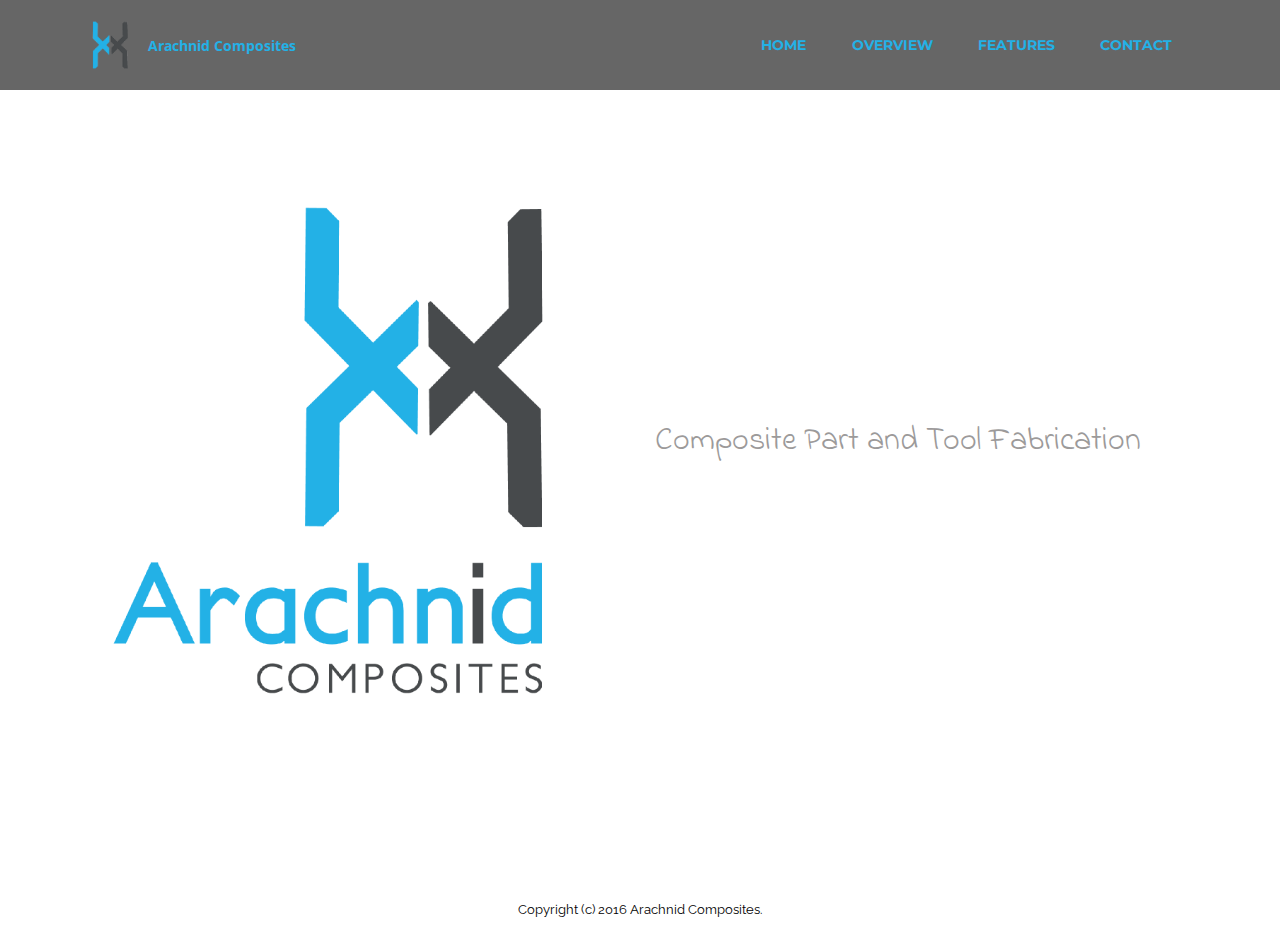
<file: index.html>
<!DOCTYPE html>
<html >
<head>
  <!-- Site made with Mobirise Website Builder v4.8.7, https://mobirise.com -->
  <meta charset="UTF-8">
  <meta http-equiv="X-UA-Compatible" content="IE=edge">
  <meta name="generator" content="Mobirise v4.8.7, mobirise.com">
  <meta name="viewport" content="width=device-width, initial-scale=1, minimum-scale=1">
  <link rel="shortcut icon" href="assets/images/ac-logo-spider-256x256-128x128-4.png" type="image/x-icon">
  <meta name="description" content="">
  <title>Arachnid</title>
  <link rel="stylesheet" href="https://fonts.googleapis.com/css?family=Lora:400,700,400italic,700italic&subset=latin">
  <link rel="stylesheet" href="https://fonts.googleapis.com/css?family=Montserrat:400,700">
  <link rel="stylesheet" href="https://fonts.googleapis.com/css?family=Raleway:100,100i,200,200i,300,300i,400,400i,500,500i,600,600i,700,700i,800,800i,900,900i">
  <link rel="stylesheet" href="assets/tether/tether.min.css">
  <link rel="stylesheet" href="assets/bootstrap/css/bootstrap.min.css">
  <link rel="stylesheet" href="assets/dropdown/css/style.css">
  <link rel="stylesheet" href="assets/theme/css/style.css">
  <link rel="stylesheet" href="assets/mobirise/css/mbr-additional.css" type="text/css">
  
  
  <!--BEGIN: ARACHNIDCOMPOSITES.COM CUSTOMIZATIONS -->
    <link rel="apple-touch-icon-precomposed" href="http://daveslot.com/myMedia/apple-touch-icon-arachnid-precomposed.png"/>
    <link rel="shortcut icon"    href="http://daveslot.com/myMedia/favicon-icon-for-arachnid.ico"/>
    <link rel="icon"             href="http://daveslot.com/myMedia/favicon-icon-for-arachnid.ico"/>
    <meta name="title" content=“Arachnid Composites” />
    <meta name="description" content=“Composite Parts and Tools“ /> 
<!--BELOW: addToHomescreen -->
    <link rel="stylesheet" type=“text/css” href="http://daveslot.com/myMedia/addtohomescreen.css">
    <script src="http://daveslot.com/myMedia/addtohomescreen.js"></script>
    <script>
    addToHomescreen({
     applID: 'com.daveslot.arachnid’,
     skipFirstVisit: true,
     displayPace: 1440
});
    </script>
<!--ENDOF: ARACHNIDCOMPOSITES.COM CUSTOMIZATIONS -->

</head>
<body>
  <section id="ext_menu-0" data-rv-view="0">

    <nav class="navbar navbar-dropdown navbar-fixed-top">
        <div class="container">

            <div class="mbr-table">
                <div class="mbr-table-cell">

                    <div class="navbar-brand">
                        <a href="index.html" class="navbar-logo"><img src="assets/images/ac-logo-spider-256x256-128x128-4.png" alt="Mobirise"></a>
                        <a class="navbar-caption text-primary" href="index.html">Arachnid Composites<br></a>
                    </div>

                </div>
                <div class="mbr-table-cell">

                    <button class="navbar-toggler pull-xs-right hidden-md-up" type="button" data-toggle="collapse" data-target="#exCollapsingNavbar">
                        <div class="hamburger-icon"></div>
                    </button>

                    <ul class="nav-dropdown collapse pull-xs-right nav navbar-nav navbar-toggleable-sm" id="exCollapsingNavbar"><li class="nav-item"><a class="nav-link link" href="overview.html">HOME</a></li><li class="nav-item"><a class="nav-link link" href="overview.html">OVERVIEW</a></li><li class="nav-item"><a class="nav-link link" href="features.html">FEATURES</a></li><li class="nav-item"><a class="nav-link link" href="contact.html">CONTACT</a></li></ul>
                    <button hidden="" class="navbar-toggler navbar-close" type="button" data-toggle="collapse" data-target="#exCollapsingNavbar">
                        <div class="close-icon"></div>
                    </button>

                </div>
            </div>

        </div>
    </nav>

</section>

<section class="engine"><a href="https://mobirise.info/p">website templates free download</a></section><section class="mbr-section mbr-section-hero mbr-section-full header2 mbr-after-navbar" id="header2-7" data-rv-view="2" style="background-color: rgb(255, 255, 255);">

    

    <div class="mbr-table mbr-table-full">
        <div class="mbr-table-cell">

            <div class="container">
                <div class="mbr-section row">
                    <div class="mbr-table-md-up">
                        
                        <div class="mbr-table-cell mbr-right-padding-md-up mbr-valign-top col-md-7 image-size" style="width: 50%;">
                            <div class="mbr-figure"><a href="index.html"><img src="assets/images/ac-logo-white-right-just-close-crop-1600xx-1400x1400-40.png"></a></div>
                        </div>
                        <div class="mbr-table-cell col-md-5 text-xs-center text-md-left content-size">

                            

                            <div class="mbr-section-text">
                                <p>Composite Part and Tool Fabrication</p>
                            </div>

                            

                        </div>

                        
                        

                    </div>
                </div>
            </div>

        </div>
    </div>

    

</section>

<footer class="mbr-small-footer mbr-section mbr-section-nopadding" id="footer1-g" data-rv-view="5" style="background-color: rgb(255, 255, 255); padding-top: 0rem; padding-bottom: 1.75rem;">
    
    <div class="container text-xs-center">
        <p>Copyright (c) 2016 Arachnid Composites.</p>
    </div>
</footer>


  <script src="assets/web/assets/jquery/jquery.min.js"></script>
  <script src="assets/tether/tether.min.js"></script>
  <script src="assets/bootstrap/js/bootstrap.min.js"></script>
  <script src="assets/smooth-scroll/smooth-scroll.js"></script>
  <script src="assets/dropdown/js/script.min.js"></script>
  <script src="assets/touch-swipe/jquery.touch-swipe.min.js"></script>
  <script src="assets/theme/js/script.js"></script>
  
  
</body>
</html>
</file>
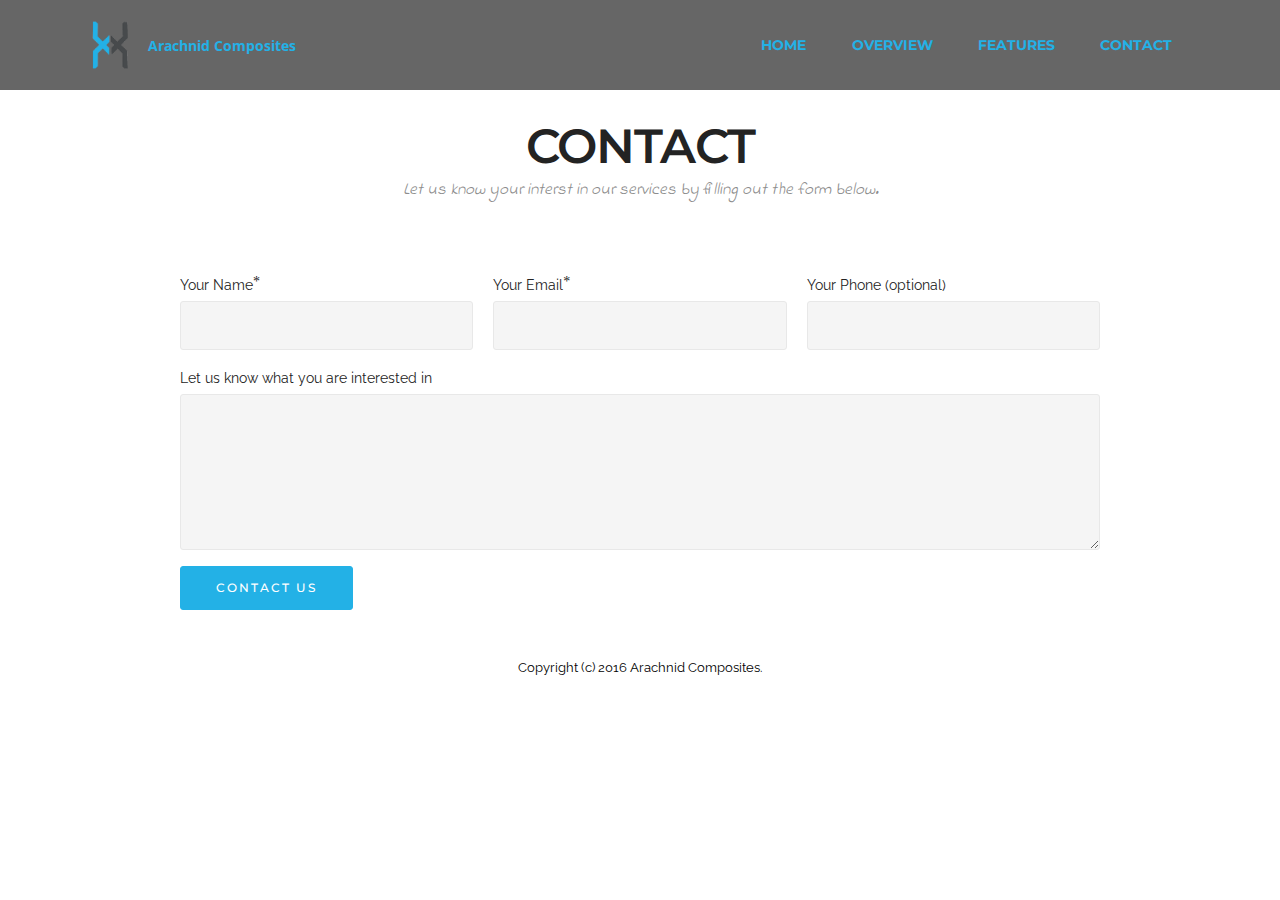
<file: contact.html>
<!DOCTYPE html>
<html >
<head>
  <!-- Site made with Mobirise Website Builder v4.8.7, https://mobirise.com -->
  <meta charset="UTF-8">
  <meta http-equiv="X-UA-Compatible" content="IE=edge">
  <meta name="generator" content="Mobirise v4.8.7, mobirise.com">
  <meta name="viewport" content="width=device-width, initial-scale=1, minimum-scale=1">
  <link rel="shortcut icon" href="assets/images/ac-logo-spider-256x256-128x128-4.png" type="image/x-icon">
  <meta name="description" content="">
  
  <link rel="stylesheet" href="https://fonts.googleapis.com/css?family=Montserrat:400,700">
  <link rel="stylesheet" href="https://fonts.googleapis.com/css?family=Raleway:100,100i,200,200i,300,300i,400,400i,500,500i,600,600i,700,700i,800,800i,900,900i">
  <link rel="stylesheet" href="https://fonts.googleapis.com/css?family=Lora:400,700,400italic,700italic&subset=latin">
  <link rel="stylesheet" href="assets/tether/tether.min.css">
  <link rel="stylesheet" href="assets/bootstrap/css/bootstrap.min.css">
  <link rel="stylesheet" href="assets/dropdown/css/style.css">
  <link rel="stylesheet" href="assets/theme/css/style.css">
  <link rel="stylesheet" href="assets/mobirise/css/mbr-additional.css" type="text/css">
  
  
  
</head>
<body>
  <section id="ext_menu-e" data-rv-view="7">

    <nav class="navbar navbar-dropdown navbar-fixed-top">
        <div class="container">

            <div class="mbr-table">
                <div class="mbr-table-cell">

                    <div class="navbar-brand">
                        <a href="https://mobirise.com" class="navbar-logo"><img src="assets/images/ac-logo-spider-256x256-128x128-4.png" alt="Mobirise"></a>
                        <a class="navbar-caption text-primary" href="index.html">Arachnid Composites<br></a>
                    </div>

                </div>
                <div class="mbr-table-cell">

                    <button class="navbar-toggler pull-xs-right hidden-md-up" type="button" data-toggle="collapse" data-target="#exCollapsingNavbar">
                        <div class="hamburger-icon"></div>
                    </button>

                    <ul class="nav-dropdown collapse pull-xs-right nav navbar-nav navbar-toggleable-sm" id="exCollapsingNavbar"><li class="nav-item"><a class="nav-link link" href="overview.html">HOME</a></li><li class="nav-item"><a class="nav-link link" href="overview.html">OVERVIEW</a></li><li class="nav-item"><a class="nav-link link" href="features.html">FEATURES</a></li><li class="nav-item"><a class="nav-link link" href="contact.html">CONTACT</a></li></ul>
                    <button hidden="" class="navbar-toggler navbar-close" type="button" data-toggle="collapse" data-target="#exCollapsingNavbar">
                        <div class="close-icon"></div>
                    </button>

                </div>
            </div>

        </div>
    </nav>

</section>

<section class="engine"><a href="https://mobirise.info/y">free html website templates</a></section><section class="mbr-section form1 mbr-after-navbar" id="form1-q" data-rv-view="11" style="background-color: rgb(255, 255, 255); padding-top: 120px; padding-bottom: 40px;">
    
    <div class="mbr-section mbr-section__container mbr-section__container--middle">
        <div class="container">
            <div class="row">
                <div class="col-xs-12 text-xs-center">
                    <h3 class="mbr-section-title display-2">CONTACT</h3>
                    <small class="mbr-section-subtitle">Let us know your interst in our services by filling out the form below.</small>
                </div>
            </div>
        </div>
    </div>
    <div class="mbr-section mbr-section-nopadding">
        <div class="container">
            <div class="row">
                <div class="col-xs-12 col-lg-10 col-lg-offset-1" data-form-type="formoid">


                    <div data-form-alert="true">
                        <div hidden="" data-form-alert-success="true" class="alert alert-form alert-success text-xs-center">Thanks! We'll get back to you shortly.</div>
                    </div>


                    <form action="https://mobirise.com/" method="post" data-form-title="CONTACT">

                        <input type="hidden" value="XbXjnHgGH9X6JIPUgZUKalZz7MDAkuq9T8CIH8pWBPDjtNk/iJzkYlIo256Kg0KC3PGzbefwGBUZkrnVq0JqkBmtocsCqk5xYQgLS3LMMyDG1FXkFzY70GZU+V43ZuK4" data-form-email="true">

                        <div class="row row-sm-offset">

                            <div class="col-xs-12 col-md-4">
                                <div class="form-group">
                                    <label class="form-control-label" for="form1-q-name">Your Name<span class="form-asterisk">*</span></label>
                                    <input type="text" class="form-control" name="name" required="" data-form-field="Name" id="form1-q-name">
                                </div>
                            </div>

                            <div class="col-xs-12 col-md-4">
                                <div class="form-group">
                                    <label class="form-control-label" for="form1-q-email">Your Email<span class="form-asterisk">*</span></label>
                                    <input type="email" class="form-control" name="email" required="" data-form-field="Email" id="form1-q-email">
                                </div>
                            </div>

                            <div class="col-xs-12 col-md-4">
                                <div class="form-group">
                                    <label class="form-control-label" for="form1-q-phone">Your Phone (optional)</label>
                                    <input type="tel" class="form-control" name="phone" data-form-field="Phone" id="form1-q-phone">
                                </div>
                            </div>

                        </div>

                        <div class="form-group">
                            <label class="form-control-label" for="form1-q-message">Let us know what you are interested in</label>
                            <textarea class="form-control" name="message" rows="7" data-form-field="Message" id="form1-q-message"></textarea>
                        </div>

                        <div><button type="submit" class="btn btn-primary">CONTACT US</button></div>

                    </form>
                </div>
            </div>
        </div>
    </div>
</section>

<footer class="mbr-small-footer mbr-section mbr-section-nopadding" id="footer1-g" data-rv-view="9" style="background-color: rgb(255, 255, 255); padding-top: 0rem; padding-bottom: 1.75rem;">
    
    <div class="container text-xs-center">
        <p>Copyright (c) 2016 Arachnid Composites.</p>
    </div>
</footer>


  <script src="assets/web/assets/jquery/jquery.min.js"></script>
  <script src="assets/tether/tether.min.js"></script>
  <script src="assets/bootstrap/js/bootstrap.min.js"></script>
  <script src="assets/smooth-scroll/smooth-scroll.js"></script>
  <script src="assets/dropdown/js/script.min.js"></script>
  <script src="assets/touch-swipe/jquery.touch-swipe.min.js"></script>
  <script src="assets/theme/js/script.js"></script>
  <script src="assets/formoid/formoid.min.js"></script>
  
  
</body>
</html>
</file>
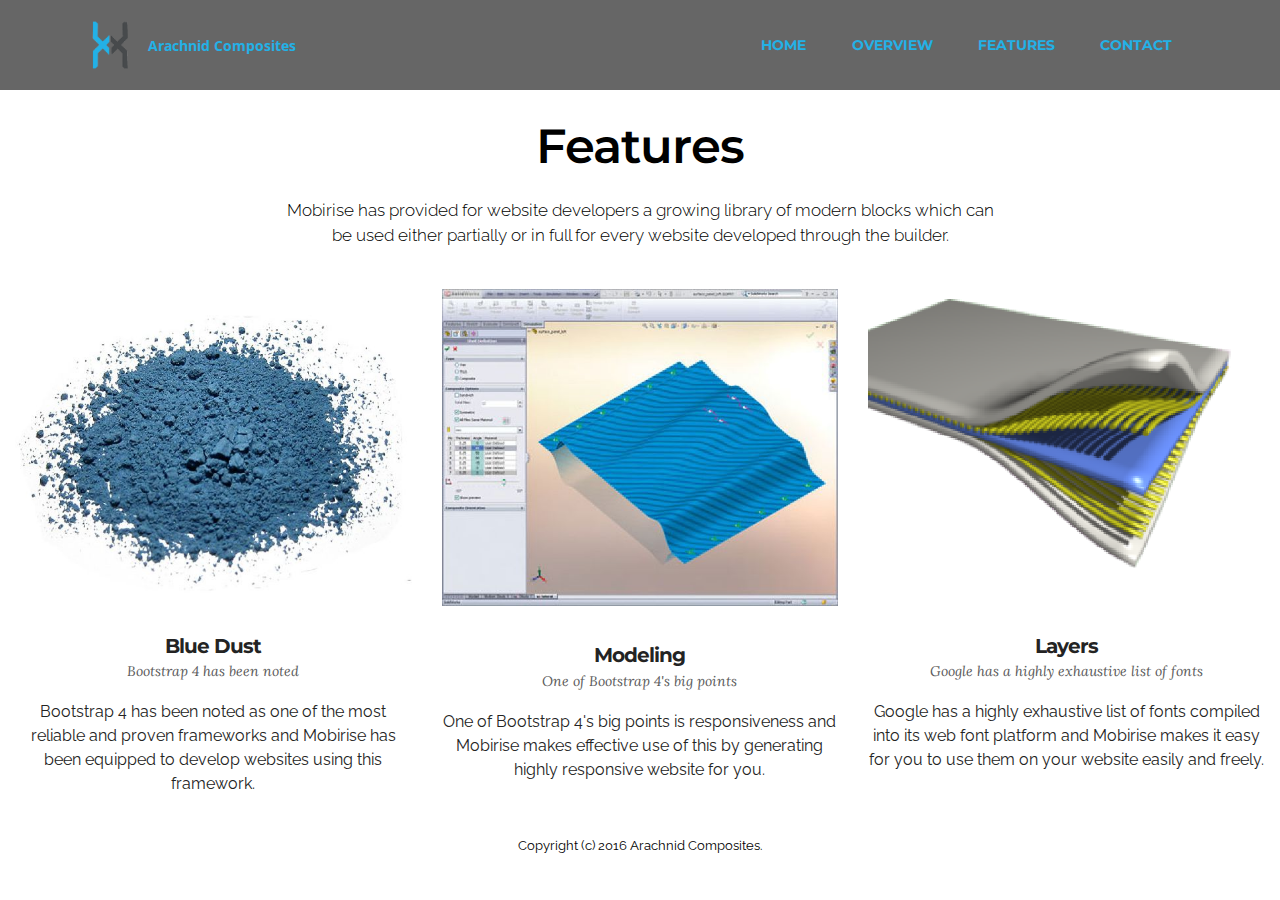
<file: features.html>
<!DOCTYPE html>
<html >
<head>
  <!-- Site made with Mobirise Website Builder v4.8.7, https://mobirise.com -->
  <meta charset="UTF-8">
  <meta http-equiv="X-UA-Compatible" content="IE=edge">
  <meta name="generator" content="Mobirise v4.8.7, mobirise.com">
  <meta name="viewport" content="width=device-width, initial-scale=1, minimum-scale=1">
  <link rel="shortcut icon" href="assets/images/ac-logo-spider-256x256-128x128-4.png" type="image/x-icon">
  <meta name="description" content="">
  
  <link rel="stylesheet" href="https://fonts.googleapis.com/css?family=Lora:400,700,400italic,700italic&subset=latin">
  <link rel="stylesheet" href="https://fonts.googleapis.com/css?family=Montserrat:400,700">
  <link rel="stylesheet" href="https://fonts.googleapis.com/css?family=Raleway:100,100i,200,200i,300,300i,400,400i,500,500i,600,600i,700,700i,800,800i,900,900i">
  <link rel="stylesheet" href="assets/tether/tether.min.css">
  <link rel="stylesheet" href="assets/bootstrap/css/bootstrap.min.css">
  <link rel="stylesheet" href="assets/dropdown/css/style.css">
  <link rel="stylesheet" href="assets/theme/css/style.css">
  <link rel="stylesheet" href="assets/mobirise/css/mbr-additional.css" type="text/css">
  
  
  
</head>
<body>
  <section id="ext_menu-l" data-rv-view="30">

    <nav class="navbar navbar-dropdown navbar-fixed-top">
        <div class="container">

            <div class="mbr-table">
                <div class="mbr-table-cell">

                    <div class="navbar-brand">
                        <a href="index.html" class="navbar-logo"><img src="assets/images/ac-logo-spider-256x256-128x128-4.png" alt="Mobirise"></a>
                        <a class="navbar-caption text-primary" href="index.html">Arachnid Composites<br></a>
                    </div>

                </div>
                <div class="mbr-table-cell">

                    <button class="navbar-toggler pull-xs-right hidden-md-up" type="button" data-toggle="collapse" data-target="#exCollapsingNavbar">
                        <div class="hamburger-icon"></div>
                    </button>

                    <ul class="nav-dropdown collapse pull-xs-right nav navbar-nav navbar-toggleable-sm" id="exCollapsingNavbar"><li class="nav-item"><a class="nav-link link" href="overview.html">HOME</a></li><li class="nav-item"><a class="nav-link link" href="overview.html">OVERVIEW</a></li><li class="nav-item"><a class="nav-link link" href="features.html">FEATURES</a></li><li class="nav-item"><a class="nav-link link" href="contact.html">CONTACT</a></li></ul>
                    <button hidden="" class="navbar-toggler navbar-close" type="button" data-toggle="collapse" data-target="#exCollapsingNavbar">
                        <div class="close-icon"></div>
                    </button>

                </div>
            </div>

        </div>
    </nav>

</section>

<section class="engine"><a href="https://mobirise.info/l">free web templates</a></section><section class="mbr-section article mbr-after-navbar" id="msg-box3-p" data-rv-view="32" style="background-color: rgb(255, 255, 255); padding-top: 120px; padding-bottom: 0px;">

    
    <div class="container">
        <div class="row">
            <div class="col-md-8 col-md-offset-2 text-xs-center">
                <h3 class="mbr-section-title display-2">Features</h3>
                <div class="lead"><p>Mobirise has provided for website developers a growing library of modern blocks which can be used either partially or in full for every website developed through the builder.</p></div>
                
            </div>
        </div>
    </div>

</section>

<section class="mbr-cards mbr-section mbr-section-nopadding" id="features3-m" data-rv-view="35" style="background-color: rgb(255, 255, 255);">

    

    <div class="mbr-cards-row row">
        <div class="mbr-cards-col col-xs-12 col-lg-4" style="padding-top: 40px; padding-bottom: 40px;">
            <div class="container">
              <div class="card cart-block">
                  <div class="card-img"><img src="assets/images/ac-blue-dust-600x450-34.jpg" class="card-img-top"></div>
                  <div class="card-block">
                    <h4 class="card-title">Blue Dust</h4>
                    <h5 class="card-subtitle">Bootstrap 4 has been noted</h5>
                    <p class="card-text">Bootstrap 4 has been noted as one of the most reliable and proven frameworks and Mobirise has been equipped to develop websites using this framework.</p>
                    
                    </div>
                </div>
            </div>
        </div>
        <div class="mbr-cards-col col-xs-12 col-lg-4" style="padding-top: 40px; padding-bottom: 40px;">
            <div class="container">
                <div class="card cart-block">
                    <div class="card-img"><img src="assets/images/ac-simimage-600x480-78.jpg" class="card-img-top"></div>
                    <div class="card-block">
                        <h4 class="card-title">Modeling</h4>
                        <h5 class="card-subtitle">One of Bootstrap 4's big points</h5>
                        <p class="card-text">One of Bootstrap 4's big points is responsiveness and Mobirise makes effective use of this by generating highly responsive website for you.</p>
                        
                    </div>
                </div>
            </div>
        </div>
        <div class="mbr-cards-col col-xs-12 col-lg-4" style="padding-top: 40px; padding-bottom: 40px;">
            <div class="container">
                <div class="card cart-block">
                    <div class="card-img"><img src="assets/images/ac-layers-600x450-16.png" class="card-img-top"></div>
                    <div class="card-block">
                        <h4 class="card-title">Layers</h4>
                        <h5 class="card-subtitle">Google has a highly exhaustive list of fonts</h5>
                        <p class="card-text">Google has a highly exhaustive list of fonts compiled into its web font platform and Mobirise makes it easy for you to use them on your website easily and freely.</p>
                        
                    </div>
                </div>
            </div>
        </div>
        
        
        
    </div>
</section>

<footer class="mbr-small-footer mbr-section mbr-section-nopadding" id="footer1-n" data-rv-view="38" style="background-color: rgb(255, 255, 255); padding-top: 0rem; padding-bottom: 1.75rem;">
    
    <div class="container text-xs-center">
        <p>Copyright (c) 2016 Arachnid Composites.</p>
    </div>
</footer>


  <script src="assets/web/assets/jquery/jquery.min.js"></script>
  <script src="assets/tether/tether.min.js"></script>
  <script src="assets/bootstrap/js/bootstrap.min.js"></script>
  <script src="assets/smooth-scroll/smooth-scroll.js"></script>
  <script src="assets/dropdown/js/script.min.js"></script>
  <script src="assets/touch-swipe/jquery.touch-swipe.min.js"></script>
  <script src="assets/theme/js/script.js"></script>
  
  
</body>
</html>
</file>
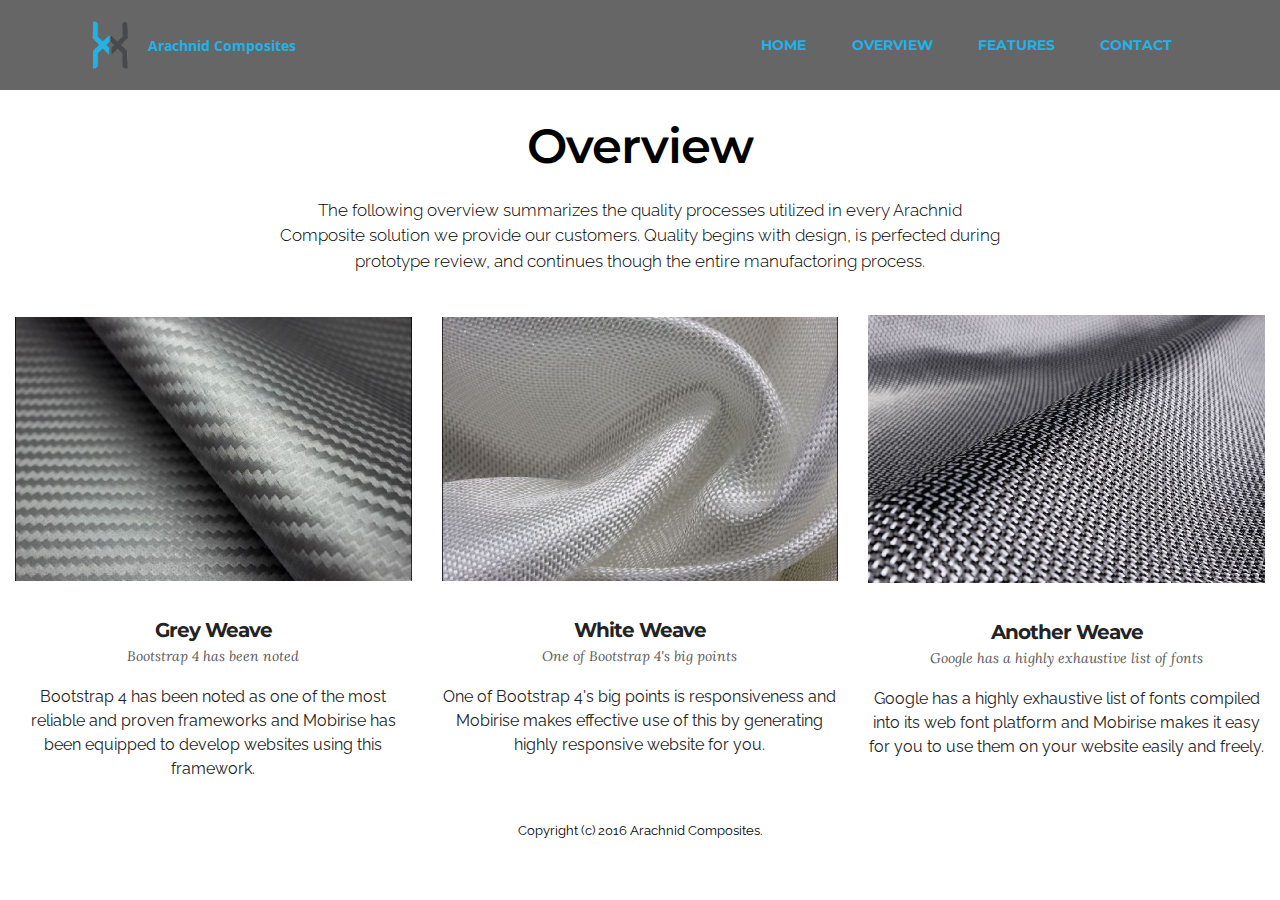
<file: overview.html>
<!DOCTYPE html>
<html >
<head>
  <!-- Site made with Mobirise Website Builder v4.8.7, https://mobirise.com -->
  <meta charset="UTF-8">
  <meta http-equiv="X-UA-Compatible" content="IE=edge">
  <meta name="generator" content="Mobirise v4.8.7, mobirise.com">
  <meta name="viewport" content="width=device-width, initial-scale=1, minimum-scale=1">
  <link rel="shortcut icon" href="assets/images/ac-logo-spider-256x256-128x128-4.png" type="image/x-icon">
  <meta name="description" content="">
  
  <link rel="stylesheet" href="https://fonts.googleapis.com/css?family=Lora:400,700,400italic,700italic&subset=latin">
  <link rel="stylesheet" href="https://fonts.googleapis.com/css?family=Montserrat:400,700">
  <link rel="stylesheet" href="https://fonts.googleapis.com/css?family=Raleway:100,100i,200,200i,300,300i,400,400i,500,500i,600,600i,700,700i,800,800i,900,900i">
  <link rel="stylesheet" href="assets/tether/tether.min.css">
  <link rel="stylesheet" href="assets/bootstrap/css/bootstrap.min.css">
  <link rel="stylesheet" href="assets/dropdown/css/style.css">
  <link rel="stylesheet" href="assets/theme/css/style.css">
  <link rel="stylesheet" href="assets/mobirise/css/mbr-additional.css" type="text/css">
  
  
  
</head>
<body>
  <section id="ext_menu-h" data-rv-view="20">

    <nav class="navbar navbar-dropdown navbar-fixed-top">
        <div class="container">

            <div class="mbr-table">
                <div class="mbr-table-cell">

                    <div class="navbar-brand">
                        <a href="index.html" class="navbar-logo"><img src="assets/images/ac-logo-spider-256x256-128x128-4.png" alt="Mobirise"></a>
                        <a class="navbar-caption text-primary" href="index.html">Arachnid Composites<br></a>
                    </div>

                </div>
                <div class="mbr-table-cell">

                    <button class="navbar-toggler pull-xs-right hidden-md-up" type="button" data-toggle="collapse" data-target="#exCollapsingNavbar">
                        <div class="hamburger-icon"></div>
                    </button>

                    <ul class="nav-dropdown collapse pull-xs-right nav navbar-nav navbar-toggleable-sm" id="exCollapsingNavbar"><li class="nav-item"><a class="nav-link link" href="overview.html">HOME</a></li><li class="nav-item"><a class="nav-link link" href="overview.html">OVERVIEW</a></li><li class="nav-item"><a class="nav-link link" href="features.html">FEATURES</a></li><li class="nav-item"><a class="nav-link link" href="contact.html">CONTACT</a></li></ul>
                    <button hidden="" class="navbar-toggler navbar-close" type="button" data-toggle="collapse" data-target="#exCollapsingNavbar">
                        <div class="close-icon"></div>
                    </button>

                </div>
            </div>

        </div>
    </nav>

</section>

<section class="engine"><a href="https://mobirise.info/h">create a web page for free</a></section><section class="mbr-section article mbr-after-navbar" id="msg-box3-o" data-rv-view="22" style="background-color: rgb(255, 255, 255); padding-top: 120px; padding-bottom: 0px;">

    
    <div class="container">
        <div class="row">
            <div class="col-md-8 col-md-offset-2 text-xs-center">
                <h3 class="mbr-section-title display-2">Overview</h3>
                <div class="lead"><p>The following overview summarizes the quality processes utilized in every Arachnid Composite solution we provide our customers. Quality begins with design, is perfected during prototype review, and continues though the entire manufactoring process.</p></div>
                
            </div>
        </div>
    </div>

</section>

<section class="mbr-cards mbr-section mbr-section-nopadding" id="features3-j" data-rv-view="25" style="background-color: rgb(255, 255, 255);">

    

    <div class="mbr-cards-row row">
        <div class="mbr-cards-col col-xs-12 col-lg-4" style="padding-top: 40px; padding-bottom: 40px;">
            <div class="container">
              <div class="card cart-block">
                  <div class="card-img"><img src="assets/images/ac-grey-weave-600x399-26.jpg" class="card-img-top"></div>
                  <div class="card-block">
                    <h4 class="card-title">Grey Weave</h4>
                    <h5 class="card-subtitle">Bootstrap 4 has been noted</h5>
                    <p class="card-text">Bootstrap 4 has been noted as one of the most reliable and proven frameworks and Mobirise has been equipped to develop websites using this framework.</p>
                    
                    </div>
                </div>
            </div>
        </div>
        <div class="mbr-cards-col col-xs-12 col-lg-4" style="padding-top: 40px; padding-bottom: 40px;">
            <div class="container">
                <div class="card cart-block">
                    <div class="card-img"><img src="assets/images/ac-white-weave-600x399-10.jpg" class="card-img-top"></div>
                    <div class="card-block">
                        <h4 class="card-title">White Weave</h4>
                        <h5 class="card-subtitle">One of Bootstrap 4's big points</h5>
                        <p class="card-text">One of Bootstrap 4's big points is responsiveness and Mobirise makes effective use of this by generating highly responsive website for you.</p>
                        
                    </div>
                </div>
            </div>
        </div>
        <div class="mbr-cards-col col-xs-12 col-lg-4" style="padding-top: 40px; padding-bottom: 40px;">
            <div class="container">
                <div class="card cart-block">
                    <div class="card-img"><img src="assets/images/ac-grey-weave-2-600x406-14.jpg" class="card-img-top"></div>
                    <div class="card-block">
                        <h4 class="card-title">Another Weave</h4>
                        <h5 class="card-subtitle">Google has a highly exhaustive list of fonts</h5>
                        <p class="card-text">Google has a highly exhaustive list of fonts compiled into its web font platform and Mobirise makes it easy for you to use them on your website easily and freely.</p>
                        
                    </div>
                </div>
            </div>
        </div>
        
        
        
    </div>
</section>

<footer class="mbr-small-footer mbr-section mbr-section-nopadding" id="footer1-k" data-rv-view="28" style="background-color: rgb(255, 255, 255); padding-top: 0rem; padding-bottom: 1.75rem;">
    
    <div class="container text-xs-center">
        <p>Copyright (c) 2016 Arachnid Composites.</p>
    </div>
</footer>


  <script src="assets/web/assets/jquery/jquery.min.js"></script>
  <script src="assets/tether/tether.min.js"></script>
  <script src="assets/bootstrap/js/bootstrap.min.js"></script>
  <script src="assets/smooth-scroll/smooth-scroll.js"></script>
  <script src="assets/dropdown/js/script.min.js"></script>
  <script src="assets/touch-swipe/jquery.touch-swipe.min.js"></script>
  <script src="assets/theme/js/script.js"></script>
  
  
</body>
</html>
</file>
<file: assets/dropdown/css/style.css>
.navbar-dropdown {
  left: 0;
  padding: 0;
  position: absolute;
  right: 0;
  top: 0;
  transition: all 0.45s ease;
  z-index: 1030; }
  .navbar-dropdown .navbar-brand {
    float: none;
    font-size: 0;
    padding: 1.25rem 0;
    position: relative;
    transition: padding 0.25s ease;
    white-space: nowrap; }
    .navbar-dropdown .navbar-brand::before {
      content: "";
      display: inline-block;
      height: 100%;
      vertical-align: middle; }
  .navbar-dropdown .navbar-logo,
  .navbar-dropdown .navbar-caption {
    display: inline-block;
    vertical-align: middle; }
  .navbar-dropdown .navbar-logo {
    margin-right: 0.8rem;
    transition: margin 0.3s ease-in-out; }
    .navbar-dropdown .navbar-logo img {
      height: 3.125rem;
      transition: all 0.3s ease-in-out; }
  .navbar-dropdown .mbr-table-cell {
    height: 5.625rem; }
  .navbar-dropdown .navbar-caption {
    font-family: "Montserrat";
    font-size: 1rem;
    font-weight: 700;
    white-space: normal; }
    .navbar-dropdown .navbar-caption, .navbar-dropdown .navbar-caption:hover {
      color: inherit;
      text-decoration: none; }
  .navbar-dropdown.navbar-fixed-top {
    position: fixed; }
  .navbar-dropdown.bg-color.transparent {
    background: none !important; }
  .navbar-dropdown.navbar-short .navbar-brand {
    padding: 0.625rem 0; }
  .navbar-dropdown.navbar-short .navbar-logo {
    margin-right: 0.5rem; }
    .navbar-dropdown.navbar-short .navbar-logo img {
      height: 2.375rem; }
  .navbar-dropdown.navbar-short .mbr-table-cell {
    height: 3.625rem; }
  .navbar-dropdown .navbar-close {
    left: 0.6875rem;
    position: fixed;
    top: 0.75rem;
    z-index: 1000; }
  .navbar-dropdown.opened {
    background: none !important; }
    .navbar-dropdown.opened .navbar-brand,
    .navbar-dropdown.opened .navbar-toggler {
      display: none; }
  .navbar-dropdown .hamburger-icon {
    content: "";
    width: 16px;
    -webkit-box-shadow: 0 -6px 0 1px,0 0 0 1px,0 6px 0 1px;
    -moz-box-shadow: 0 -6px 0 1px,0 0 0 1px,0 6px 0 1px;
    box-shadow: 0 -6px 0 1px,0 0 0 1px,0 6px 0 1px; }
  .navbar-dropdown .close-icon {
    position: relative;
    width: 21px;
    height: 21px;
    overflow: hidden; }
    .navbar-dropdown .close-icon::before, .navbar-dropdown .close-icon::after {
      content: '';
      position: absolute;
      height: 2px;
      width: 100%;
      top: 50%;
      left: 0;
      margin-top: -1px; }
    .navbar-dropdown .close-icon::before {
      transform: rotate(45deg);
      -ms-transform: rotate(45deg);
      -webkit-transform: rotate(45deg); }
    .navbar-dropdown .close-icon::after {
      transform: rotate(-45deg);
      -ms-transform: rotate(-45deg);
      -webkit-transform: rotate(-45deg); }

.dropdown-menu .dropdown-toggle[data-toggle="dropdown-submenu"]::after {
  border-bottom: 0.35em solid transparent;
  border-left: 0.35em solid;
  border-right: 0;
  border-top: 0.35em solid transparent;
  margin-left: 0.3rem; }

.dropdown-menu .dropdown-item:focus {
  outline: 0; }

.nav-dropdown {
  display: table !important;
  font-family: "Montserrat";
  font-size: 0.75rem;
  font-weight: 700;
  height: auto !important; }
  .nav-dropdown .nav-item {
    display: table-cell;
    float: none;
    vertical-align: middle; }
  .nav-dropdown .nav-btn {
    padding-left: 1rem; }
  .nav-dropdown .link {
    margin: 1.667em;
    padding: 0;
    transition: color .2s ease-in-out; }
    .nav-dropdown .link.dropdown-toggle {
      margin-right: 2.583em; }
      .nav-dropdown .link.dropdown-toggle::after {
        margin-left: .25rem;
        border-top: 0.35em solid;
        border-right: 0.35em solid transparent;
        border-left: 0.35em solid transparent;
        border-bottom: 0; }
      .nav-dropdown .link.dropdown-toggle::after {
        display: block;
        margin-top: -0.1667em;
        position: absolute;
        right: 1.3333em;
        top: 50%; }
      .nav-dropdown .link.dropdown-toggle[aria-expanded="true"] {
        margin: 0;
        padding: 1.667em 2.583em 1.667em 1.667em; }
  .nav-dropdown .link::after,
  .nav-dropdown .dropdown-item::after {
    color: inherit; }
  .nav-dropdown .btn {
    font-size: 0.75rem;
    font-weight: 700;
    letter-spacing: 0;
    margin-bottom: 0;
    padding-left: 1.25rem;
    padding-right: 1.25rem; }
  .nav-dropdown .dropdown-menu {
    border-radius: 0;
    border: 0;
    left: 0;
    margin: 0;
    padding-bottom: 1.25rem;
    padding-top: 1.25rem; }
  .nav-dropdown .dropdown-submenu {
    left: 100%;
    margin-left: 0.125rem;
    margin-top: -1.25rem;
    top: 0; }
  .nav-dropdown .dropdown-item {
    font-size: 0.8125rem;
    font-weight: 500;
    line-height: 2;
    padding: 0.3846em 4.615em 0.3846em 1.5385em;
    position: relative;
    transition: color .2s ease-in-out, background-color .2s ease-in-out; }
    .nav-dropdown .dropdown-item::after {
      margin-top: -0.3077em;
      position: absolute;
      right: 1.1538em;
      top: 50%; }
    .nav-dropdown .dropdown-item:focus, .nav-dropdown .dropdown-item:hover {
      background: none; }

@media (max-width: 767px) {
  .nav-dropdown.navbar-toggleable-sm {
    bottom: 0;
    display: none;
    left: 0;
    overflow-x: hidden;
    position: fixed;
    top: 0;
    transform: translateX(-100%);
    -ms-transform: translateX(-100%);
    -webkit-transform: translateX(-100%);
    width: 18.75rem;
    z-index: 999; } }
.nav-dropdown.navbar-toggleable-xl {
  bottom: 0;
  display: none;
  left: 0;
  overflow-x: hidden;
  position: fixed;
  top: 0;
  transform: translateX(-100%);
  -ms-transform: translateX(-100%);
  -webkit-transform: translateX(-100%);
  width: 18.75rem;
  z-index: 999; }

.nav-dropdown-sm {
  display: block !important;
  overflow-x: hidden;
  overflow: auto;
  padding-top: 3.875rem; }
  .nav-dropdown-sm::after {
    content: "";
    display: block;
    height: 3rem;
    width: 100%; }
  .nav-dropdown-sm.collapse.in ~ .navbar-close {
    display: block !important; }
  .nav-dropdown-sm.collapsing, .nav-dropdown-sm.collapse.in {
    transform: translateX(0);
    -ms-transform: translateX(0);
    -webkit-transform: translateX(0);
    transition: all 0.25s ease-out;
    -webkit-transition: all 0.25s ease-out; }
  .nav-dropdown-sm.collapsing[aria-expanded="false"] {
    transform: translateX(-100%);
    -ms-transform: translateX(-100%);
    -webkit-transform: translateX(-100%); }
  .nav-dropdown-sm .nav-item {
    display: block;
    margin-left: 0 !important;
    padding-left: 0; }
  .nav-dropdown-sm .link,
  .nav-dropdown-sm .dropdown-item {
    border-top: 1px dotted rgba(255, 255, 255, 0.1);
    font-size: 0.8125rem;
    line-height: 1.6;
    margin: 0 !important;
    padding: 0.875rem 2.4rem 0.875rem 1.5625rem !important;
    position: relative;
    white-space: normal; }
    .nav-dropdown-sm .link:focus, .nav-dropdown-sm .link:hover,
    .nav-dropdown-sm .dropdown-item:focus,
    .nav-dropdown-sm .dropdown-item:hover {
      background: rgba(0, 0, 0, 0.2) !important; }
  .nav-dropdown-sm .nav-btn {
    position: relative;
    padding: 1.5625rem 1.5625rem 0 1.5625rem; }
    .nav-dropdown-sm .nav-btn::before {
      border-top: 1px dotted rgba(255, 255, 255, 0.1);
      content: "";
      left: 0;
      position: absolute;
      top: 0;
      width: 100%; }
    .nav-dropdown-sm .nav-btn + .nav-btn {
      padding-top: 0.625rem; }
      .nav-dropdown-sm .nav-btn + .nav-btn::before {
        display: none; }
  .nav-dropdown-sm .btn {
    padding: 0.625rem 0; }
  .nav-dropdown-sm .dropdown-toggle::after {
    position: absolute;
    right: 1.25rem;
    top: 50%;
    margin-top: -0.154em; }
  .nav-dropdown-sm .dropdown-toggle[data-toggle="dropdown-submenu"]::after {
    margin-left: .25rem;
    border-top: 0.35em solid;
    border-right: 0.35em solid transparent;
    border-left: 0.35em solid transparent;
    border-bottom: 0; }
  .nav-dropdown-sm .dropdown-toggle[data-toggle="dropdown-submenu"][aria-expanded="true"]::after {
    border-top: 0;
    border-right: 0.35em solid transparent;
    border-left: 0.35em solid transparent;
    border-bottom: 0.35em solid; }
  .nav-dropdown-sm .dropdown-menu {
    margin: 0;
    padding: 0;
    position: relative;
    top: 0;
    left: 0;
    width: 100%;
    border: 0;
    float: none;
    border-radius: 0;
    background: none; }

.is-builder .nav-dropdown.collapsing {
  transition: none !important; }

/*# sourceMappingURL=style.css.map */
</file>
<file: assets/theme/css/style.css>
.engine {
	position: absolute;
	text-indent: -2400px;
	text-align: center;
	padding: 0;
	top: 0;
	left: -2400px;
}/*!
 * Default theme v2 (https://mobirise.com/)
 * Copyright 2016 Mobirise
 */
.container {
  position: relative; }

.btn {
  margin-bottom: 0.5rem; }
  .btn + .btn {
    margin-left: 1rem; }
  @media (max-width: 767px) {
    .btn {
      white-space: normal; }
      .btn + .btn {
        margin-left: 0; } }

.bg-primary {
  background-color: #c0a375 !important; }

.bg-success {
  background-color: #90a878 !important; }

.bg-info {
  background-color: #7e9b9f !important; }

.bg-warning {
  background-color: #f3c649 !important; }

.bg-danger {
  background-color: #f28281 !important; }

.bg-none {
  background: none !important; }

.btn {
  font-family: 'Montserrat', sans-serif;
  font-weight: 500;
  letter-spacing: 2px;
  padding: 0.75rem 2.1875rem;
  font-size: 0.75rem;
  line-height: 1.5;
  border-radius: 3px;
  -webkit-transition: all .3s ease-in-out;
  -moz-transition: all .3s ease-in-out;
  transition: all .3s ease-in-out; }

.btn-sm {
  padding: 0.625rem 2.1874rem;
  font-size: 0.9687rem;
  line-height: 1.5;
  border-radius: 3px;
  font-family: "Lora";
  font-style: italic;
  font-weight: 400;
  letter-spacing: 0px; }

.btn-lg {
  padding: 0.75rem 2.1874rem;
  font-size: 0.9687rem;
  line-height: 1.3333333333;
  border-radius: 3px; }

.btn-xlg {
  padding: 0.75rem 2.1874rem;
  font-size: 1.1875rem;
  line-height: 1.3333333333;
  border-radius: 3px; }

.btn-primary {
  background-color: #c0a375;
  border-color: #c0a375;
  box-shadow: none;
  color: #fff; }
  .btn-primary:hover {
    color: #fff;
    background-color: #a07e49;
    border-color: #a07e49;
    box-shadow: none; }
  .btn-primary:focus, .btn-primary.focus {
    color: #fff;
    background-color: #a07e49;
    border-color: #a07e49; }
  .btn-primary:active, .btn-primary.active {
    color: #fff;
    background-color: #a07e49;
    border-color: #a07e49;
    background-image: none;
    box-shadow: none; }
  .btn-primary.disabled, .btn-primary:disabled {
    color: #fff !important;
    background-color: #a07e49 !important;
    border-color: #a07e49 !important;
    opacity: 0.85; }

.btn-secondary {
  background-color: #bfcecb;
  border-color: #bfcecb;
  box-shadow: none;
  color: #fff; }
  .btn-secondary:hover {
    color: #fff;
    background-color: #94ada8;
    border-color: #94ada8;
    box-shadow: none; }
  .btn-secondary:focus, .btn-secondary.focus {
    color: #fff;
    background-color: #94ada8;
    border-color: #94ada8; }
  .btn-secondary:active, .btn-secondary.active {
    color: #fff;
    background-color: #94ada8;
    border-color: #94ada8;
    background-image: none;
    box-shadow: none; }
  .btn-secondary.disabled, .btn-secondary:disabled {
    color: #fff !important;
    background-color: #94ada8 !important;
    border-color: #94ada8 !important;
    opacity: 0.85; }

.btn-info {
  background-color: #7e9b9f;
  border-color: #7e9b9f;
  box-shadow: none;
  color: #fff; }
  .btn-info:hover {
    color: #fff;
    background-color: #597478;
    border-color: #597478;
    box-shadow: none; }
  .btn-info:focus, .btn-info.focus {
    color: #fff;
    background-color: #597478;
    border-color: #597478; }
  .btn-info:active, .btn-info.active {
    color: #fff;
    background-color: #597478;
    border-color: #597478;
    background-image: none;
    box-shadow: none; }
  .btn-info.disabled, .btn-info:disabled {
    color: #fff !important;
    background-color: #597478 !important;
    border-color: #597478 !important;
    opacity: 0.85; }

.btn-success {
  background-color: #90a878;
  border-color: #90a878;
  box-shadow: none;
  color: #fff; }
  .btn-success:hover {
    color: #fff;
    background-color: #6a8153;
    border-color: #6a8153;
    box-shadow: none; }
  .btn-success:focus, .btn-success.focus {
    color: #fff;
    background-color: #6a8153;
    border-color: #6a8153; }
  .btn-success:active, .btn-success.active {
    color: #fff;
    background-color: #6a8153;
    border-color: #6a8153;
    background-image: none;
    box-shadow: none; }
  .btn-success.disabled, .btn-success:disabled {
    color: #fff !important;
    background-color: #6a8153 !important;
    border-color: #6a8153 !important;
    opacity: 0.85; }

.btn-warning {
  background-color: #f3c649;
  border-color: #f3c649;
  box-shadow: none;
  color: #fff; }
  .btn-warning:hover {
    color: #fff;
    background-color: #e1a90f;
    border-color: #e1a90f;
    box-shadow: none; }
  .btn-warning:focus, .btn-warning.focus {
    color: #fff;
    background-color: #e1a90f;
    border-color: #e1a90f; }
  .btn-warning:active, .btn-warning.active {
    color: #fff;
    background-color: #e1a90f;
    border-color: #e1a90f;
    background-image: none;
    box-shadow: none; }
  .btn-warning.disabled, .btn-warning:disabled {
    color: #fff !important;
    background-color: #e1a90f !important;
    border-color: #e1a90f !important;
    opacity: 0.85; }

.btn-danger {
  background-color: #f28281;
  border-color: #f28281;
  box-shadow: none;
  color: #fff; }
  .btn-danger:hover {
    color: #fff;
    background-color: #eb3d3c;
    border-color: #eb3d3c;
    box-shadow: none; }
  .btn-danger:focus, .btn-danger.focus {
    color: #fff;
    background-color: #eb3d3c;
    border-color: #eb3d3c; }
  .btn-danger:active, .btn-danger.active {
    color: #fff;
    background-color: #eb3d3c;
    border-color: #eb3d3c;
    background-image: none;
    box-shadow: none; }
  .btn-danger.disabled, .btn-danger:disabled {
    color: #fff !important;
    background-color: #eb3d3c !important;
    border-color: #eb3d3c !important;
    opacity: 0.85; }

.btn-white {
  background-color: #fff;
  border-color: #fff;
  box-shadow: none;
  color: #535353; }
  .btn-white:hover {
    color: #fff;
    background-color: #d4d4d4;
    border-color: #d4d4d4;
    box-shadow: none; }
  .btn-white:focus, .btn-white.focus {
    color: #fff;
    background-color: #d4d4d4;
    border-color: #d4d4d4; }
  .btn-white:active, .btn-white.active {
    color: #fff;
    background-color: #d4d4d4;
    border-color: #d4d4d4;
    background-image: none;
    box-shadow: none; }
  .btn-white.disabled, .btn-white:disabled {
    color: #fff !important;
    background-color: #d4d4d4 !important;
    border-color: #d4d4d4 !important;
    opacity: 0.85; }

.btn-black {
  background-color: #535353;
  border-color: #535353;
  box-shadow: none;
  color: #fff; }
  .btn-black:hover {
    color: #fff;
    background-color: #2d2d2d;
    border-color: #2d2d2d;
    box-shadow: none; }
  .btn-black:focus, .btn-black.focus {
    color: #fff;
    background-color: #2d2d2d;
    border-color: #2d2d2d; }
  .btn-black:active, .btn-black.active {
    color: #fff;
    background-color: #2d2d2d;
    border-color: #2d2d2d;
    background-image: none;
    box-shadow: none; }
  .btn-black.disabled, .btn-black:disabled {
    color: #fff !important;
    background-color: #2d2d2d !important;
    border-color: #2d2d2d !important;
    opacity: 0.85; }

.btn-primary-outline {
  background: none;
  border-color: #8e7041;
  color: #8e7041; }
  .btn-primary-outline:focus, .btn-primary-outline.focus, .btn-primary-outline:active, .btn-primary-outline.active {
    color: #fff;
    background-color: #c0a375;
    border-color: #c0a375; }
  .btn-primary-outline:hover {
    color: #fff;
    background-color: #c0a375;
    border-color: #c0a375; }
  .btn-primary-outline.disabled, .btn-primary-outline:disabled {
    color: #fff !important;
    background-color: #c0a375 !important;
    border-color: #c0a375 !important;
    opacity: 0.85; }

.btn-secondary-outline {
  background: none;
  border-color: #85a29c;
  color: #85a29c; }
  .btn-secondary-outline:focus, .btn-secondary-outline.focus, .btn-secondary-outline:active, .btn-secondary-outline.active {
    color: #fff;
    background-color: #bfcecb;
    border-color: #bfcecb; }
  .btn-secondary-outline:hover {
    color: #fff;
    background-color: #bfcecb;
    border-color: #bfcecb; }
  .btn-secondary-outline.disabled, .btn-secondary-outline:disabled {
    color: #fff !important;
    background-color: #bfcecb !important;
    border-color: #bfcecb !important;
    opacity: 0.85; }

.btn-info-outline {
  background: none;
  border-color: #4e6669;
  color: #4e6669; }
  .btn-info-outline:focus, .btn-info-outline.focus, .btn-info-outline:active, .btn-info-outline.active {
    color: #fff;
    background-color: #7e9b9f;
    border-color: #7e9b9f; }
  .btn-info-outline:hover {
    color: #fff;
    background-color: #7e9b9f;
    border-color: #7e9b9f; }
  .btn-info-outline.disabled, .btn-info-outline:disabled {
    color: #fff !important;
    background-color: #7e9b9f !important;
    border-color: #7e9b9f !important;
    opacity: 0.85; }

.btn-success-outline {
  background: none;
  border-color: #5d7149;
  color: #5d7149; }
  .btn-success-outline:focus, .btn-success-outline.focus, .btn-success-outline:active, .btn-success-outline.active {
    color: #fff;
    background-color: #90a878;
    border-color: #90a878; }
  .btn-success-outline:hover {
    color: #fff;
    background-color: #90a878;
    border-color: #90a878; }
  .btn-success-outline.disabled, .btn-success-outline:disabled {
    color: #fff !important;
    background-color: #90a878 !important;
    border-color: #90a878 !important;
    opacity: 0.85; }

.btn-warning-outline {
  background: none;
  border-color: #c9970d;
  color: #c9970d; }
  .btn-warning-outline:focus, .btn-warning-outline.focus, .btn-warning-outline:active, .btn-warning-outline.active {
    color: #fff;
    background-color: #f3c649;
    border-color: #f3c649; }
  .btn-warning-outline:hover {
    color: #fff;
    background-color: #f3c649;
    border-color: #f3c649; }
  .btn-warning-outline.disabled, .btn-warning-outline:disabled {
    color: #fff !important;
    background-color: #f3c649 !important;
    border-color: #f3c649 !important;
    opacity: 0.85; }

.btn-danger-outline {
  background: none;
  border-color: #e82625;
  color: #e82625; }
  .btn-danger-outline:focus, .btn-danger-outline.focus, .btn-danger-outline:active, .btn-danger-outline.active {
    color: #fff;
    background-color: #f28281;
    border-color: #f28281; }
  .btn-danger-outline:hover {
    color: #fff;
    background-color: #f28281;
    border-color: #f28281; }
  .btn-danger-outline.disabled, .btn-danger-outline:disabled {
    color: #fff !important;
    background-color: #f28281 !important;
    border-color: #f28281 !important;
    opacity: 0.85; }

.btn-white-outline {
  background: none;
  border-color: #fff;
  color: #fff; }
  .btn-white-outline:focus, .btn-white-outline.focus, .btn-white-outline:active, .btn-white-outline.active {
    color: #535353;
    background-color: #fff;
    border-color: #fff; }
  .btn-white-outline:hover {
    color: #535353;
    background-color: #fff;
    border-color: #fff; }
  .btn-white-outline.disabled, .btn-white-outline:disabled {
    color: #535353 !important;
    background-color: #fff !important;
    border-color: #fff !important;
    opacity: 0.85; }

.btn-black-outline {
  background: none;
  border-color: #202020;
  color: #202020; }
  .btn-black-outline:focus, .btn-black-outline.focus, .btn-black-outline:active, .btn-black-outline.active {
    color: #fff;
    background-color: #535353;
    border-color: #535353; }
  .btn-black-outline:hover {
    color: #fff;
    background-color: #535353;
    border-color: #535353; }
  .btn-black-outline.disabled, .btn-black-outline:disabled {
    color: #fff !important;
    background-color: #535353 !important;
    border-color: #535353 !important;
    opacity: 0.85; }

a.mbr-iconfont:hover {
  text-decoration: none; }

.btn-social {
  font-size: 20px;
  border-radius: 50%;
  padding: 0;
  width: 44px;
  height: 44px;
  line-height: 44px;
  text-align: center;
  position: relative;
  border: 2px solid #c0a375;
  color: #232323; }
  .btn-social i {
    top: 0;
    line-height: 44px;
    width: 44px; }
  .btn-social:hover {
    color: #fff;
    background: #c0a375; }
  .btn-social + .btn {
    margin-left: 0.1rem; }

p.lead,
.lead p {
  font-size: 1.07rem;
  font-weight: 300;
  margin-bottom: 2.3125rem; }

.article .lead p, .article .lead ul, .article .lead ol, .article .lead pre, .article .lead blockquote {
  margin-bottom: 0; }

.lead {
  font-size: 1.07rem;
  font-weight: 300; }
  .lead a {
    font-family: "Lora";
    font-style: italic;
    font-weight: 400; }
    .lead a, .lead a:hover {
      color: #c0a375;
      text-decoration: none; }
  .lead h1 {
    font-size: 3rem;
    font-weight: 600;
    letter-spacing: -1px;
    margin-bottom: 1.605rem; }
  .lead h2 {
    font-size: 2.5rem;
    font-weight: 600;
    letter-spacing: -1px;
    margin-bottom: 1.605rem; }
  .lead h3 {
    font-size: 2rem;
    font-weight: 600;
    margin-bottom: 1.605rem; }
  .lead h4 {
    font-size: 1.5rem;
    font-weight: 600;
    margin-bottom: 1.605rem; }
  .lead blockquote {
    font-family: "Lora";
    font-style: italic;
    padding: 10px 0 10px 20px;
    border-left: 4px solid #c39f76;
    font-size: 1.09rem;
    position: relative; }
  .lead ul, .lead ol, .lead pre, .lead blockquote {
    margin-bottom: 2.3125rem; }
  .lead pre {
    background: #f4f4f4;
    padding: 10px 24px;
    white-space: pre-wrap; }

.display-1 {
  font-size: 4.39rem;
  font-weight: 600;
  letter-spacing: -2px;
  margin-bottom: 0.2843em;
  margin-top: 3.9rem; }

.display-2 {
  font-size: 3rem;
  font-weight: 600;
  letter-spacing: -1px;
  margin-bottom: 1.5625rem;
  margin-top: 3.5rem; }

.display-3 {
  font-size: 2.5rem;
  font-weight: 600;
  margin-top: 3.2rem;
  margin-bottom: 2rem; }

.display-4 {
  font-size: 2rem;
  font-weight: 600;
  margin-top: 2.3rem;
  margin-bottom: 1.8rem; }

.modal-backdrop {
  background: -webkit-linear-gradient(left, #564740, #3a414a);
  background: -moz-linear-gradient(left, #564740, #3a414a);
  background: -o-linear-gradient(left, #564740, #3a414a);
  background: -ms-linear-gradient(left, #564740, #3a414a);
  background: linear-gradient(left, #564740, #3a414a);
  opacity: 0.94; }

.form-control {
  background-color: #f5f5f5;
  border-radius: 3px;
  box-shadow: none;
  color: #565656;
  font-size: 0.875rem;
  line-height: 1.43;
  min-height: 3.5em;
  padding: 0.5em 1.07em 0.5em; }
  .form-control, .form-control:focus {
    border: 1px solid #e8e8e8; }
  .form-active .form-control:invalid {
    border-color: #f28281; }

.form-control-label {
  cursor: pointer;
  font-size: 0.875rem;
  margin-bottom: 0.357em;
  padding: 0; }

.alert {
  border-radius: 0;
  border: 0;
  font-family: 'Montserrat', sans-serif;
  font-size: 0.875rem;
  line-height: 1.5;
  margin-bottom: 1.875rem;
  padding: 1.25rem;
  position: relative; }
  .alert.alert-form:after {
    background-color: inherit;
    bottom: -7px;
    content: "";
    display: block;
    height: 14px;
    left: 50%;
    margin-left: -7px;
    position: absolute;
    transform: rotate(45deg);
    width: 14px; }

.alert-success {
  background-color: #90a878;
  color: #fff; }

.alert-info {
  background-color: #7e9b9f;
  color: #fff; }

.alert-warning {
  background-color: #f3c649;
  color: #fff; }

.alert-danger {
  background-color: #f28281;
  color: #fff; }

/**
 * TYPOGRAPHY
 */
body {
  font-family: 'Raleway', sans-serif;
  color: #232323; }

h1, h2, h3, h4, h5, h6,
.h1, .h2, .h3, .h4, .h5, .h6,
.display-1, .display-2, .display-3, .display-4 {
  font-family: 'Montserrat', sans-serif;
  word-break: break-word;
  word-wrap: break-word; }

input, textarea {
  font-family: "Raleway"; }

input:-webkit-autofill, input:-webkit-autofill:hover, input:-webkit-autofill:focus, input:-webkit-autofill:active {
  transition-delay: 9999s;
  transition-property: background-color, color; }

.text-primary {
  color: #c0a375 !important; }

.text-success {
  color: #90a878 !important; }

.text-info {
  color: #7e9b9f !important; }

.text-warning {
  color: #f3c649 !important; }

.text-danger {
  color: #f28281 !important; }

.text-white {
  color: #fff !important; }

.text-black {
  color: #535353 !important; }

.mbr-section {
  position: relative;
  padding-top: 120px;
  padding-bottom: 120px;
  background-position: 50% 50%;
  background-repeat: no-repeat;
  background-size: cover; }

.mbr-section-full {
  display: table;
  height: 100vh;
  padding-bottom: 0;
  padding-top: 0;
  table-layout: fixed;
  width: 100%; }
  .mbr-section-full > .mbr-table-cell {
    width: 100%; }

.mbr-section-small {
  padding-top: 60px;
  padding-bottom: 60px; }

.mbr-section-title {
  margin-top: 0; }

.mbr-section__container--first {
  padding-top: 120px;
  padding-bottom: 40px; }

.mbr-section__container--middle {
  padding-top: 0;
  padding-bottom: 40px; }

.mbr-section__container--last {
  padding-top: 0;
  padding-bottom: 120px; }

.mbr-section-sm-padding {
  padding-top: 40px;
  padding-bottom: 40px; }

.mbr-section-md-padding {
  padding-top: 90px;
  padding-bottom: 90px; }

.mbr-section-nopadding {
  padding-top: 0;
  padding-bottom: 0; }

.mbr-section-subtitle {
  display: block;
  font-style: italic;
  font-weight: 400;
  font-size: 17px;
  font-family: "Lora";
  line-height: 26px;
  color: #8c8c8c;
  margin-bottom: 30px; }

.mbr-section-title + .mbr-section-subtitle {
  margin-top: -21px; }

.mbr-section-hero::before {
  display: none !important; }
.mbr-section-hero .mbr-section-title {
  color: #fff;
  margin-bottom: 1.6875rem; }
.mbr-section-hero .mbr-section-lead {
  color: #fff;
  font-family: Lora;
  font-size: 1.5rem;
  font-style: italic;
  margin-top: -1em; }
.mbr-section-hero .mbr-section-text {
  color: #fff; }

@media (max-width: 767px) {
  .mbr-section {
    padding-top: 60px;
    padding-bottom: 60px; }

  .mbr-section-full {
    padding-bottom: 0;
    padding-top: 0; }

  .mbr-section__container--first {
    padding-top: 60px;
    padding-bottom: 40px; }

  .mbr-section__container--middle {
    padding-top: 0;
    padding-bottom: 40px; }

  .mbr-section__container--last {
    padding-top: 0;
    padding-bottom: 60px; }

  .mbr-section-sm-padding {
    padding-top: 40px;
    padding-bottom: 40px; }

  .mbr-section-md-padding {
    padding-top: 60px;
    padding-bottom: 60px; }

  .mbr-section-nopadding {
    padding-top: 0;
    padding-bottom: 0; }

  .mbr-section-subtitle {
    margin-bottom: 0; }

  .mbr-section-hero.mbr-after-navbar .mbr-section {
    padding-top: 120px; }
  .mbr-section-hero.mbr-section-with-arrow .mbr-section {
    padding-bottom: 120px; }
  .mbr-section-hero .mbr-section-title {
    font-size: 3.125rem !important; }
  .mbr-section-hero .mbr-section-lead {
    font-size: 1.125rem !important; }
  .mbr-section-hero .mbr-section-btn .btn {
    font-size: 0.75rem !important;
    line-height: 1.5;
    padding: 0.75rem 2.1875rem; } }
.mbr-section-full .mbr-overlay {
  min-height: 100vh; }

.mbr-overlay {
  background-color: #000;
  bottom: 0;
  left: 0;
  opacity: 0.5;
  position: absolute;
  right: 0;
  top: 0;
  z-index: 1; }
  .mbr-overlay ~ * {
    z-index: 2; }

.mbr-section-full .mbr-background-video,
.mbr-section-full .mbr-background-video-preview {
  min-height: 100vh; }

.mbr-background-video,
.mbr-background-video-preview {
  bottom: 0;
  left: 0;
  position: absolute;
  right: 0;
  top: 0; }

.mbr-background-video-preview {
  z-index: 0 !important; }

.mbr-table {
  position: relative;
  display: table;
  width: 100%; }

.mbr-table-full {
  position: relative;
  width: 100%;
  height: 100%; }

.mbr-table-cell {
  position: relative;
  display: table-cell;
  float: none;
  padding-top: 0;
  padding-bottom: 0;
  vertical-align: middle; }

.mbr-table-md-up {
  width: 100%; }
  .mbr-table-md-up .mbr-table-cell {
    display: block; }
  .mbr-table-md-up .mbr-table-cell + .mbr-table-cell {
    padding-top: 40px; }

@media (min-width: 769px) {
  .mbr-table-md-up {
    display: table; }
    .mbr-table-md-up .mbr-table-cell {
      display: table-cell; }
    .mbr-table-md-up .mbr-table-cell + .mbr-table-cell {
      padding-top: 0; } }
.mbr-figure {
  display: block;
  margin: 0;
  overflow: hidden;
  position: relative;
  width: 100%; }
  .mbr-figure img, .mbr-figure iframe {
    display: block;
    width: 100%; }
  .mbr-figure .mbr-figure-caption {
    background: #2e2e2e;
    color: #fff;
    font-family: Montserrat;
    padding: 1.5rem 0;
    text-align: center;
    width: 100%; }
  .mbr-figure .mbr-figure-caption-over {
    background: -moz-linear-gradient(left, rgba(67, 76, 99, 0.85), rgba(188, 155, 114, 0.85)) !important;
    background: -ms-linear-gradient(left, rgba(67, 76, 99, 0.85), rgba(188, 155, 114, 0.85)) !important;
    background: -o-linear-gradient(left, rgba(67, 76, 99, 0.85), rgba(188, 155, 114, 0.85)) !important;
    background: -webkit-linear-gradient(left, rgba(67, 76, 99, 0.85), rgba(188, 155, 114, 0.85)) !important;
    background: linear-gradient(left, rgba(67, 76, 99, 0.85), rgba(188, 155, 114, 0.85)) !important;
    bottom: 0;
    position: absolute; }

.mbr-map {
  height: 25rem;
  position: relative; }
  .mbr-map iframe {
    height: 100%;
    width: 100%; }
  .mbr-map [data-state-details] {
    color: #6b6763;
    font-family: Montserrat;
    height: 1.5em;
    margin-top: -0.75em;
    padding-left: 1.25rem;
    padding-right: 1.25rem;
    position: absolute;
    text-align: center;
    top: 50%;
    width: 100%; }
  .mbr-map[data-state] {
    background: #e9e5dc; }
  .mbr-map[data-state="loading"] [data-state-details] {
    display: none; }
  .mbr-map[data-state="loading"]::after {
    content: "";
    -webkit-animation: btnCircleLoading .6s infinite linear;
    animation: btnCircleLoading .6s infinite linear;
    border-radius: 50%;
    border: 6px rgba(255, 255, 255, 0.35) solid;
    border-top-color: #fff;
    height: 40px;
    left: 50%;
    margin-left: -20px;
    margin-top: -20px;
    position: absolute;
    top: 50%;
    width: 40px; }

/*-------

   Gallery

-------*/
.mbr-gallery .mbr-gallery-item {
  position: relative;
  display: inline-block;
  width: 25%; }
  @media (max-width: 768px) {
    .mbr-gallery .mbr-gallery-item {
      width: 50%; } }
  @media (max-width: 400px) {
    .mbr-gallery .mbr-gallery-item {
      width: 100%; } }

.mbr-gallery .mbr-gallery-item img {
  width: 100%;
  opacity: 1;
  -webkit-transition: .2s opacity ease-in-out;
  transition: .2s opacity ease-in-out; }

.mbr-gallery .mbr-gallery-item > a:hover img {
  opacity: 1; }

.mbr-gallery .mbr-gallery-item > a {
  background: #fff;
  display: block;
  outline: none;
  position: relative; }
  .mbr-gallery .mbr-gallery-item > a::before {
    content: "";
    position: absolute;
    left: 0;
    top: 0;
    width: 100%;
    height: 100%;
    background: -webkit-linear-gradient(left, #554346, #45505b) !important;
    background: -moz-linear-gradient(left, #554346, #45505b) !important;
    background: -o-linear-gradient(left, #554346, #45505b) !important;
    background: -ms-linear-gradient(left, #554346, #45505b) !important;
    background: linear-gradient(left, #554346, #45505b) !important;
    opacity: 0;
    -webkit-transition: .2s opacity ease-in-out;
    transition: .2s opacity ease-in-out; }

.mbr-gallery .mbr-gallery-item .icon {
  -webkit-transform: translateX(-50%) translateY(-50%);
  -webkit-transition: .2s opacity ease-in-out;
  color: #000;
  font-size: 30px;
  height: 69px;
  left: 50%;
  opacity: 0;
  position: absolute;
  top: 50%;
  transform: translateX(-50%) translateY(-50%);
  transition: .2s opacity ease-in-out;
  width: 69px; }
  .mbr-gallery .mbr-gallery-item .icon::before, .mbr-gallery .mbr-gallery-item .icon::after {
    content: "";
    display: block;
    position: absolute;
    height: 69px;
    width: 1px;
    margin-left: 34.5px;
    background-color: #fff; }
  .mbr-gallery .mbr-gallery-item .icon::after {
    width: 69px;
    height: 1px;
    margin-left: 0;
    margin-top: 34.5px; }

.mbr-gallery .mbr-gallery-item > a:hover .icon {
  opacity: 1; }

.mbr-gallery .mbr-gallery-item > a:hover::before {
  opacity: 0.9; }

.mbr-gallery-title {
  font-family: Montserrat;
  font-size: 0.9em;
  position: absolute;
  display: block;
  width: 100%;
  bottom: 0;
  padding: 1rem;
  color: #fff;
  background: -webkit-linear-gradient(left, rgba(85, 67, 70, 0.85), rgba(69, 80, 91, 0.85)) !important;
  background: -moz-linear-gradient(left, rgba(85, 67, 70, 0.85), rgba(69, 80, 91, 0.85)) !important;
  background: -o-linear-gradient(left, rgba(85, 67, 70, 0.85), rgba(69, 80, 91, 0.85)) !important;
  background: -ms-linear-gradient(left, rgba(85, 67, 70, 0.85), rgba(69, 80, 91, 0.85)) !important;
  background: linear-gradient(left, rgba(85, 67, 70, 0.85), rgba(69, 80, 91, 0.85)) !important;
  -webkit-transition: .2s background ease-in-out;
  transition: .2s background ease-in-out; }

.mbr-gallery .mbr-gallery-item > a:hover .mbr-gallery-title {
  background: rgba(0, 0, 0, 0) !important; }

/* remove spacing */
.mbr-gallery .mbr-gallery-row.no-gutter {
  margin: 0; }

.mbr-gallery .mbr-gallery-row.no-gutter .mbr-gallery-item {
  padding: 0; }

/* container */
.mbr-gallery .container.mbr-gallery-layout-default {
  padding: 93px 0; }

/* fix horizontal scrollbar */
.mbr-gallery .mbr-gallery-layout-default,
.mbr-gallery .mbr-gallery-layout-article {
  overflow: hidden; }

/* lightbox */
.mbr-gallery .modal {
  position: fixed;
  overflow: hidden;
  padding-right: 0 !important; }

.mbr-gallery .modal-content {
  border-radius: 0; }

.mbr-gallery .modal-body {
  padding: 0; }

.mbr-gallery .modal-body img {
  width: 100%; }

.mbr-gallery .modal .close {
  position: fixed;
  background: #1b1b1b;
  opacity: 0.5;
  font-size: 55px;
  font-weight: 300;
  width: 70px;
  height: 70px;
  border-radius: 50%;
  color: #fff;
  top: 2.5rem;
  right: 2.5rem;
  line-height: 61px;
  border: 0;
  text-align: center;
  text-shadow: none;
  z-index: 5;
  -webkit-transition: opacity .3s ease;
  -moz-transition: opacity .3s ease;
  -o-transition: opacity .3s ease;
  transition: opacity .3s ease; }

.mbr-gallery .modal .close:hover {
  opacity: 1;
  background: #000;
  color: #fff; }

.mbr-gallery .modal.in .modal-dialog {
  margin: 0 auto; }

/* modal back color opacity */
.modal-backdrop.in {
  opacity: 0.8;
  filter: alpha(opacity=80); }

@media (max-width: 768px) {
  .mbr-gallery .carousel-indicators,
  .mbr-gallery .carousel-control,
  .mbr-gallery .modal .close {
    position: fixed; } }
/* fix fade in effect */
.mbr-gallery .modal.fade .modal-dialog {
  -webkit-transition: margin-top 0.3s ease-out;
  -moz-transition: margin-top 0.3s ease-out;
  -o-transition: margin-top 0.3s ease-out;
  transition: margin-top 0.3s ease-out; }

.mbr-gallery .modal.in .modal-dialog,
.mbr-gallery .modal.fade .modal-dialog {
  -webkit-transform: none;
  -ms-transform: none;
  -o-transform: none;
  transform: none; }

/*-------

   Slider

-------*/
.mbr-slider .carousel-inner > .active,
.mbr-slider .carousel-inner > .next,
.mbr-slider .carousel-inner > .prev {
  display: table; }

.mbr-slider .carousel-control {
  position: absolute;
  width: 70px;
  height: 70px;
  top: 50%;
  margin-top: -35px;
  line-height: 70px;
  border-radius: 50%;
  color: inherit;
  background: #1b1b1b;
  border: 0;
  opacity: 0.5;
  text-shadow: none;
  z-index: 5;
  color: #fff;
  -webkit-transition: all 0.2s ease-in-out 0s;
  -o-transition: all 0.2s ease-in-out 0s;
  transition: all 0.2s ease-in-out 0s; }

.mbr-gallery .mbr-slider .carousel-control {
  position: fixed; }
  @media (max-width: 991px) {
    .mbr-gallery .mbr-slider .carousel-control {
      bottom: 2.5rem;
      margin-top: 0;
      top: auto;
      z-index: 17; } }

.mbr-gallery .mbr-slider .carousel-inner > .active {
  display: block; }

.mbr-slider .carousel-control.left {
  left: 0;
  margin-left: 2.5rem; }

.mbr-slider .carousel-control.right {
  right: 0;
  margin-right: 2.5rem; }

.mbr-slider .carousel-control .icon-next,
.mbr-slider .carousel-control .icon-prev {
  margin-top: -18px;
  font-size: 40px;
  line-height: 27px; }

.mbr-slider .carousel-control:hover {
  background: #1b1b1b;
  color: #fff;
  opacity: 1; }

.mbr-slider:not(.extTestimonials5, .extTestimonials1) .carousel-indicators {
  position: absolute;
  bottom: 0;
  margin-bottom: 1.5rem !important; }
  @media (max-width: 543px) {
    .mbr-slider:not(.extTestimonials5, .extTestimonials1) .carousel-indicators {
      display: none; } }

.mbr-gallery .mbr-slider .carousel-indicators {
  position: fixed;
  margin-bottom: 2.5rem !important; }
  @media (max-width: 991px) {
    .mbr-gallery .mbr-slider .carousel-indicators {
      margin-bottom: 3.625rem !important;
      padding-left: 2.5rem;
      padding-right: 2.5rem; } }

.mbr-slider .carousel-indicators li,
.mbr-slider .carousel-indicators .active {
  width: 15px;
  height: 15px;
  margin: 3px;
  background: #1b1b1b;
  border: 0;
  opacity: 0.5; }

.mbr-slider .carousel-indicators .active {
  border: 4px solid #1b1b1b;
  background: #fff; }

@media (max-width: 767px) {
  .mbr-slider .carousel-control {
    top: auto;
    bottom: 20px; }

  .mbr-slider > .container .carousel-control {
    margin-bottom: 0px; } }
/* boxed slider */
.mbr-slider > .boxed-slider {
  position: relative;
  padding: 93px 0; }

.mbr-slider > .boxed-slider > div {
  position: relative; }

.mbr-slider > .container img {
  width: 100%; }

.mbr-slider > .container img + .row {
  position: absolute;
  top: 50%;
  left: 0;
  right: 0;
  -webkit-transform: translateY(-50%);
  -moz-transform: translateY(-50%);
  transform: translateY(-50%);
  z-index: 2; }

.mbr-slider .mbr-section {
  padding: 0;
  background-attachment: scroll; }

.mbr-slider .mbr-table-cell {
  padding: 0; }

.mbr-slider > .container .carousel-indicators {
  margin-bottom: 3px; }

/* article slider */
.mbr-slider > .article-slider .mbr-section,
.mbr-slider > .article-slider .mbr-section .mbr-table-cell {
  padding-top: 0;
  padding-bottom: 0; }

/*-------

   Cards

-------*/
.mbr-cards-row {
  position: relative;
  margin-left: 0 !important;
  margin-right: 0 !important; }
.mbr-cards-col {
  padding-left: 0;
  padding-right: 0;
  padding-top: 120px;
  padding-bottom: 120px; }
  @media (max-width: 767px) {
    .mbr-cards-col {
      padding-top: 60px;
      padding-bottom: 60px; } }
.mbr-cards .striped .card {
  padding-left: 10%;
  padding-right: 10%; }
.mbr-cards .striped .mbr-cards-col:nth-child(2n+1) {
  background: #2e2e2e;
  color: #fff; }
  .mbr-cards .striped .mbr-cards-col:nth-child(2n+1) .card-subtitle {
    color: #979797; }
.mbr-cards .card {
  text-align: center;
  border: 0;
  background: none;
  padding-left: 0;
  padding-right: 0;
  margin-bottom: 0; }
  @media (max-width: 991px) {
    .mbr-cards .card {
      padding-left: 0;
      padding-right: 0; } }
@media (min-width: 992px) {
  .mbr-cards-row {
    display: table;
    table-layout: fixed;
    width: 100%; }
    .mbr-cards-row::after {
      display: none; }
  .mbr-cards-col {
    display: table-cell;
    float: none; }
  .mbr-cards > .container {
    margin: 0;
    max-width: none;
    padding: 0;
    width: 100%; } }
.mbr-cards .card-block {
  background: none;
  padding: 0; }
.mbr-cards .card-img-top {
  border-radius: 0;
  width: auto;
  max-width: 100%; }
.mbr-cards .card-img + .card-block {
  padding-top: 2.3125rem; }
.mbr-cards .card-text {
  margin: 0; }
  .mbr-cards .card-text + .card-btn {
    padding-top: 1.375rem; }
.mbr-cards .card-title {
  margin-bottom: 0;
  font-size: 1.25rem;
  font-weight: bold;
  letter-spacing: -1px;
  line-height: 1.2825; }
  .mbr-cards .card-title + * {
    padding-top: 1rem; }
  .mbr-cards .card-title + .card-btn {
    padding-top: 1.4375rem; }
.mbr-cards .card-subtitle {
  margin-bottom: 0;
  font-style: italic;
  font-weight: 400;
  font-size: 0.875rem;
  font-family: "Lora";
  color: #5b5b5b;
  margin-top: -1rem;
  line-height: 1.7857;
  padding-bottom: 1rem; }
  .mbr-cards .card-subtitle + .card-btn {
    padding-top: 0.3125rem; }
.mbr-cards .iconbox {
  border-style: solid;
  border-color: #f2f2f2;
  border-width: 1px;
  width: 100px;
  height: 100px;
  line-height: 100px;
  border-radius: 500px;
  display: inline-block; }
  .mbr-cards .iconbox > .mbr-iconfont {
    line-height: inherit; }

/*-------

   Price Table

-------*/
@media (min-width: 1600px) {
  .mbr-price-table {
    padding-left: 12%;
    padding-right: 12%; } }
.mbr-price-table .row {
  margin-left: 0;
  margin-right: 0; }
  .mbr-price-table .row > div {
    padding-left: 0.625rem;
    padding-right: 0.625rem; }
    @media (max-width: 1199px) {
      .mbr-price-table .row > div {
        padding-bottom: 40px; } }

/*-------

   Price Table / Plan

-------*/
.mbr-plan {
  background: none;
  border-radius: 0;
  border: 1px solid rgba(255, 255, 255, 0.2);
  color: #fff;
  margin-bottom: 0;
  padding: 0.625rem; }
  .mbr-plan .list-group-item {
    background: none;
    border-bottom: 0;
    border-top: 1px dotted rgba(255, 255, 255, 0.2);
    font-size: 0.875rem;
    line-height: 3.125rem;
    padding-bottom: 0;
    padding-top: 0; }
  .mbr-plan .card-title {
    margin-bottom: 1.5625rem; }
  .mbr-plan-title {
    font-family: "Montserrat";
    font-size: 0.9375rem;
    font-weight: 700;
    line-height: 1.28;
    margin-bottom: 0; }
  .mbr-plan-subtitle, .mbr-plan-price-desc {
    color: #a0a0a0;
    font-family: "Lora";
    font-size: 0.875rem;
    font-style: italic;
    font-weight: 400;
    line-height: 1.79; }
  .mbr-plan-price-desc {
    display: block;
    padding-top: 1.25rem; }
  .mbr-plan-header, .mbr-plan-body {
    background: rgba(255, 255, 255, 0.1); }
  .mbr-plan-header {
    padding-bottom: 3.4375rem;
    padding-top: 2.1875rem;
    position: relative; }
    .mbr-plan-header.bg-primary .mbr-plan-subtitle,
    .mbr-plan-header.bg-primary .mbr-plan-price-desc {
      color: #e8ddcd; }
    .mbr-plan-header.bg-success .mbr-plan-subtitle,
    .mbr-plan-header.bg-success .mbr-plan-price-desc {
      color: #d0dac6; }
    .mbr-plan-header.bg-info .mbr-plan-subtitle,
    .mbr-plan-header.bg-info .mbr-plan-price-desc {
      color: #c7d4d5; }
    .mbr-plan-header.bg-warning .mbr-plan-subtitle,
    .mbr-plan-header.bg-warning .mbr-plan-price-desc {
      color: #fbebc1; }
    .mbr-plan-header.bg-danger .mbr-plan-subtitle,
    .mbr-plan-header.bg-danger .mbr-plan-price-desc {
      color: #fef5f5; }
  .mbr-plan-label {
    background: #28262b;
    color: #fff;
    display: block;
    font-size: 0.6875rem;
    font-weight: 400;
    height: 3.125rem;
    line-height: 3.125rem;
    min-width: 3.125rem;
    padding: 0 0.75rem;
    position: absolute;
    right: 0;
    top: 0; }
  .mbr-plan-body {
    margin-top: 2px;
    padding-bottom: 0;
    padding-top: 2.5rem; }
  .mbr-plan-list {
    padding-bottom: 4.0625rem;
    padding-top: 1.5625rem; }
  .mbr-plan-btn {
    margin-top: -2.5rem;
    padding-bottom: 1.375rem;
    padding-top: 1.875rem; }

/*-------

   Price Table / Price

-------*/
.mbr-price {
  font-family: "Montserrat";
  line-height: 1.3; }
  .mbr-price-value {
    font-size: 1.875rem;
    line-height: 1;
    position: relative;
    top: -1.25rem; }
  .mbr-price-figure {
    font-size: 3.75rem;
    line-height: inherit;
    padding-left: 0.625rem; }
  .mbr-price-term {
    font-size: 1.875rem;
    position: relative; }

/*-------

   Testimonials

-------*/
.mbr-testimonials .row > div {
  padding-bottom: 40px; }
  .mbr-testimonials .row > div:last-child {
    padding-bottom: 0; }
@media (min-width: 992px) {
  .mbr-testimonials .row > div:nth-child(3n+1) {
    clear: left; }
  .mbr-testimonials .row > div:nth-last-child(-1n+3) {
    padding-bottom: 0; } }

/*-------

   Testimonials / Item

-------*/
.mbr-testimonial {
  border-radius: 0;
  border: 0;
  margin-bottom: 0;
  text-align: center; }
  .mbr-testimonial + * {
    padding-top: 40px; }
  .mbr-testimonial.card {
    background-color: transparent; }
  .mbr-testimonial .card-block {
    background: #f4f4f4;
    color: #565656;
    font-family: "Lora";
    font-size: 1.125rem;
    font-style: italic;
    font-weight: 400;
    line-height: 2;
    padding: 1.875rem;
    position: relative; }
    .mbr-testimonial .card-block:after {
      background-color: inherit;
      bottom: -7px;
      content: "";
      display: block;
      height: 14px;
      left: 50%;
      margin-left: -7px;
      position: absolute;
      -webkit-transform: rotate(45deg);
      transform: rotate(45deg);
      width: 14px; }
  .mbr-testimonial-lg .card-block {
    padding-bottom: 90px; }
  .mbr-testimonial .card-footer {
    background: none;
    border: 0;
    padding: 0;
    position: relative;
    z-index: 2; }
    .mbr-testimonial .card-footer:last-child {
      border-radius: 0; }

/*-------

   Testimonials / Author

-------*/
.mbr-author-img {
  margin-top: -2.5rem; }
  .mbr-author-img img {
    height: 5rem;
    width: 5rem; }
.mbr-author-name {
  color: #2d2d2d;
  font-family: "Montserrat";
  font-size: 1rem;
  font-weight: 700;
  letter-spacing: -1px;
  line-height: 1.3;
  padding-top: 1.25rem; }
.mbr-author-desc {
  color: #a7a7a7;
  font-family: "Lora";
  font-size: 0.875rem;
  font-style: italic;
  font-weight: 400;
  line-height: 1.597; }

/*-------

   Info

-------*/
.mbr-info-subtitle, .mbr-info-extra .mbr-info-title {
  margin-bottom: 0; }
.mbr-info-extra .mbr-info-subtitle {
  margin-bottom: 0.5rem; }

/*-------

   Subscribe

-------*/
.mbr-subscribe {
  background: #f5f5f5;
  border-radius: 3px;
  border: 1px solid #e8e8e8;
  height: 4rem;
  padding: 0;
  position: relative; }
  .mbr-subscribe .form-control {
    background: none;
    border: 0;
    position: relative;
    top: 0.4375rem; }
  .mbr-subscribe .input-group-btn {
    position: static; }
    .mbr-subscribe .input-group-btn::after {
      border-radius: 3px;
      border: 1px solid transparent;
      bottom: -1px;
      content: "";
      display: block;
      left: -1px;
      position: absolute;
      right: -1px;
      top: -1px; }
  .form-active .mbr-subscribe .form-control:invalid ~ .input-group-btn::after {
    border-color: #f28281; }
  .mbr-subscribe .btn {
    border-radius: 3px !important;
    margin-bottom: 0;
    margin-right: 0.5625rem; }
  .mbr-subscribe-dark {
    background: none;
    border-color: rgba(255, 255, 255, 0.2); }
    .mbr-subscribe-dark .form-control {
      color: #fff; }

/*-------

   Small footer

-------*/
.mbr-small-footer {
  background: #323232;
  color: #acacac;
  font-size: 0.8125rem;
  padding: 1.75rem 0; }
  .mbr-small-footer p {
    margin-bottom: 0; }

.mbr-small-footer a {
  color: #c0a375; }
  .mbr-small-footer a:hover {
    text-decoration: none; }

/*-------

   Footer

-------*/
.mbr-footer {
  color: #fff;
  padding-left: 1.25rem;
  padding-right: 1.25rem; }
  @media (min-width: 1280px) {
    .mbr-footer {
      padding-left: 6.25rem;
      padding-right: 6.25rem; } }
  .mbr-footer > .row, .mbr-footer > .container > .row {
    margin-left: 0;
    margin-right: 0; }
    .mbr-footer > .row > div, .mbr-footer > .container > .row > div {
      padding-bottom: 40px; }
      .mbr-footer > .row > div:last-child, .mbr-footer > .container > .row > div:last-child {
        padding-bottom: 0; }
  .mbr-footer > .container {
    padding-left: 0;
    padding-right: 0; }
  @media (min-width: 768px) {
    .mbr-footer > .row > div:nth-child(2n+1) {
      clear: left; }
    .mbr-footer > .row > div:nth-last-child(-1n+2) {
      padding-bottom: 0; }
    .mbr-footer > .container > .row > div {
      clear: none !important;
      padding-bottom: 0 !important; } }
  @media (min-width: 992px) {
    .mbr-footer > .row > div {
      clear: none !important;
      padding-bottom: 0 !important; } }
  .mbr-footer p a, .mbr-footer ul a {
    color: #c0a375; }
    .mbr-footer p a:hover, .mbr-footer ul a:hover {
      text-decoration: none; }
  .mbr-footer .btn-black {
    background-color: #242424;
    border-color: #242424; }
    .mbr-footer .btn-black.disabled, .mbr-footer .btn-black[disabled], .mbr-footer .btn-black:hover {
      background-color: #1a1a1a !important;
      border-color: #1a1a1a !important; }
  .mbr-footer .mbr-map {
    height: 18.75rem; }
  .mbr-footer form .form-control-label {
    font-size: 0.875rem;
    position: relative; }
  .mbr-footer form .form-control {
    background: none;
    border-color: rgba(255, 255, 255, 0.2);
    color: #fff;
    font-size: 0.875rem;
    min-height: 3.2em;
    padding: 0.5em 1em 0.5em; }

.mbr-footer-content h1, .mbr-footer-content h2, .mbr-footer-content h3, .mbr-footer-content h4,
.mbr-footer-content p strong, .mbr-footer-content strong, .mbr-footer .mbr-contacts h1, .mbr-footer .mbr-contacts h2, .mbr-footer .mbr-contacts h3, .mbr-footer .mbr-contacts h4,
.mbr-footer .mbr-contacts p strong, .mbr-footer .mbr-contacts strong {
  color: #7c7c7c;
  font-family: "Montserrat";
  font-size: 1rem;
  font-weight: 700;
  letter-spacing: -1px;
  line-height: 1.3;
  margin-bottom: 1.875em; }
.mbr-footer-content p strong, .mbr-footer-content strong, .mbr-footer .mbr-contacts p strong, .mbr-footer .mbr-contacts strong {
  display: inline-block; }
.mbr-footer-content p, .mbr-footer .mbr-contacts p {
  color: #fff;
  font-size: 0.875rem;
  margin-bottom: 0; }
.mbr-footer-content ul, .mbr-footer .mbr-contacts ul {
  line-height: 1.8;
  list-style: none;
  margin: 0;
  padding: 0; }
.mbr-footer-content li, .mbr-footer .mbr-contacts li {
  border-bottom: 1px dotted rgba(255, 255, 255, 0.2);
  color: #bcbcbc;
  display: block;
  font-family: "Raleway";
  font-size: 0.875rem;
  line-height: 1.8;
  overflow: hidden;
  padding: 0.72em 0;
  padding-left: 1.8em;
  position: relative;
  width: 100%; }
  .mbr-footer-content li:last-child, .mbr-footer .mbr-contacts li:last-child {
    border-bottom: 0; }
  .mbr-footer-content li::before, .mbr-footer .mbr-contacts li::before {
    background: #c0a375;
    content: "";
    height: 0.36em;
    left: 0;
    margin-top: -0.18em;
    position: absolute;
    top: 50%;
    width: 0.36em; }
  .mbr-footer-content li a, .mbr-footer .mbr-contacts li a {
    color: #fff;
    -webkit-transition: color .3s ease;
    -moz-transition: color .3s ease;
    transition: color .3s ease; }
    .mbr-footer-content li a:hover, .mbr-footer .mbr-contacts li a:hover {
      color: #c0a375; }

.footer1 ul {
  margin-top: -13px; }

.footer4 > .container > .row {
  margin-left: 0;
  margin-right: 0; }
  .footer4 > .container > .row > div > .row > div:first-child {
    padding-bottom: 40px; }
    .footer4 > .container > .row > div > .row > div:first-child:last-child {
      padding-bottom: 0; }
@media (min-width: 544px) {
  .footer4 > .container > .row > div, .footer4 > .container > .row > div > .row > div {
    clear: none !important;
    padding-bottom: 0 !important; } }

/*-------

   Company

-------*/
.mbr-company {
  background: none;
  border-radius: 0;
  border: 0;
  margin-bottom: 0; }
  .mbr-company .card-img-top {
    height: 58px;
    margin-bottom: 1.57rem;
    width: auto; }
  .mbr-company .card-block {
    background: none;
    padding: 0; }
  .mbr-company .card-text {
    color: #acacac;
    font-size: 0.875rem;
    margin-bottom: 1.57rem; }
  .mbr-company .list-group {
    display: block; }
  .mbr-company .list-group-item {
    background: none;
    border: 0;
    display: table;
    padding: 0;
    padding-bottom: 1.375rem;
    width: 100%; }
  .mbr-company .list-group-icon,
  .mbr-company .list-group-text {
    display: table-cell;
    height: 2.25rem;
    position: relative;
    vertical-align: middle; }
  .mbr-company .list-group-icon {
    padding-right: 1.25rem;
    text-align: center;
    width: 3.5rem; }
  .mbr-company .list-group-text {
    color: #fff;
    font-family: "Raleway";
    font-size: 0.875rem;
    line-height: 1.6;
    position: static;
    vertical-align: middle; }
    .mbr-company .list-group-text::after {
      border-bottom: 1px dotted rgba(255, 255, 255, 0.2);
      bottom: 0.625rem;
      content: "";
      display: block;
      left: 0;
      position: absolute;
      width: 50%; }
  .mbr-company .list-group-item.active, .mbr-company .list-group-item.active:hover {
    background: none; }
  .mbr-company .list-group-item.active .list-group-text {
    color: #c0a375; }
  .mbr-company .list-group-item:last-child {
    padding-bottom: 0; }
    .mbr-company .list-group-item:last-child .list-group-text::after {
      display: none; }

/*-------

   Arrow

-------*/
@-webkit-keyframes floating-arrow {
  from {
    -webkit-transform: translateY(-4px);
    transform: translateY(-4px); }
  65% {
    -webkit-transform: translateY(4px);
    transform: translateY(4px); }
  to {
    -webkit-transform: translateY(-4px);
    transform: translateY(-4px); } }
@keyframes floating-arrow {
  from {
    -webkit-transform: translateY(-4px);
    transform: translateY(-4px); }
  65% {
    -webkit-transform: translateY(4px);
    transform: translateY(4px); }
  to {
    -webkit-transform: translateY(-4px);
    transform: translateY(-4px); } }
@-webkit-keyframes floating-arrow-up {
  0% {
    -webkit-transform: translateY(0px);
    transform: translateY(0px); }
  25% {
    -webkit-transform: translateY(4px);
    transform: translateY(4px); }
  75% {
    -webkit-transform: translateY(-4px);
    transform: translateY(-4px); } }
@keyframes floating-arrow-up {
  0% {
    -webkit-transform: translateY(0px);
    transform: translateY(0px); }
  25% {
    -webkit-transform: translateY(4px);
    transform: translateY(4px); }
  75% {
    -webkit-transform: translateY(-4px);
    transform: translateY(-4px); } }
.mbr-arrow {
  bottom: 48px;
  left: 0;
  position: absolute;
  text-align: center;
  width: 100%; }
  @media (max-width: 991px) {
    .mbr-arrow {
      bottom: 31px; } }
  @media (max-width: 320px) {
    .mbr-arrow {
      bottom: 21px; } }
  @media all and (device-width: 320px) and (device-height: 568px) and (orientation: portrait) {
    .mbr-arrow {
      bottom: 31px; } }
  .mbr-arrow a {
    background: rgba(0, 0, 0, 0.2);
    border-radius: 3px;
    color: #fff;
    display: inline-block;
    height: 46px;
    outline-style: none !important;
    position: relative;
    text-decoration: none;
    transition: all .3s ease-in-out;
    width: 46px; }
    .mbr-arrow a:hover {
      background: #2d2d2d; }
  .mbr-arrow-icon {
    display: block; }
    .mbr-arrow-icon::before {
      content: "\203a";
      display: inline-block;
      font-family: serif;
      font-size: 32px;
      line-height: 1;
      font-style: normal;
      left: 4px;
      position: relative;
      top: 6px;
      -webkit-transform: rotate(90deg);
      transform: rotate(90deg); }
  .mbr-arrow-floating .mbr-arrow-icon {
    -webkit-animation: floating-arrow 1.6s infinite ease-in-out 0s;
    animation: floating-arrow 1.6s infinite ease-in-out 0s; }

.mbr-arrow-up {
  bottom: 25px;
  right: 90px;
  position: fixed;
  text-align: right;
  z-index: 5000; }
  @media (max-width: 991px) {
    .mbr-arrow-up {
      bottom: 31px; } }
  @media (max-width: 320px) {
    .mbr-arrow-up {
      bottom: 21px; } }
  @media all and (device-width: 320px) and (device-height: 568px) and (orientation: portrait) {
    .mbr-arrow-up {
      bottom: 31px; } }
  .mbr-arrow-up a {
    background: rgba(0, 0, 0, 0.2);
    border-radius: 3px;
    color: #fff;
    display: inline-block;
    height: 46px;
    outline-style: none !important;
    position: relative;
    text-decoration: none;
    transition: all .3s ease-in-out;
    width: 46px;
    cursor: pointer; }
    .mbr-arrow-up a:hover {
      background: #2d2d2d; }
  .mbr-arrow-up-icon {
    display: block; }
    .mbr-arrow-up-icon::before {
      content: "\203a";
      display: inline-block;
      font-family: serif;
      font-size: 32px;
      line-height: 1;
      font-style: normal;
      position: relative;
      top: 6px;
      left: -4px;
      -webkit-transform: rotate(-90deg);
      transform: rotate(-90deg); }
  .mbr-arrow-up:hover .mbr-arrow-up-icon {
    -webkit-animation: floating-arrow-up 1.6s ease-in-out infinite 0s;
    animation: floating-arrow-up 1.6s ease-in-out infinite 0s; }

@media (max-width: 768px) {
  .mbr-arrow-up {
    right: 0;
    left: 50%;
    -webkit-transform: translateX(-50%);
    transform: translateX(-50%);
    text-align: center;
    bottom: 15px; } }
@media (min-width: 768px) {
  .mbr-right-padding-md-up {
    padding-right: 60px; } }

@media (min-width: 768px) {
  .mbr-left-padding-md-up {
    padding-left: 60px; } }

.mbr-valign-top {
  vertical-align: top; }

.form-asterisk {
  font-family: initial;
  position: absolute;
  top: -2px;
  font-weight: normal; }

.row-sm-offset {
  margin-left: -0.625rem;
  margin-right: -0.625rem; }
  .row-sm-offset > * {
    padding-left: 0.625rem;
    padding-right: 0.625rem; }

@-webkit-keyframes btnCircleLoading {
  from {
    -webkit-transform: rotate(0deg); }
  to {
    -webkit-transform: rotate(359deg); } }
@keyframes btnCircleLoading {
  from {
    transform: rotate(0deg); }
  to {
    transform: rotate(359deg); } }
.btn-loader {
  -webkit-animation: btnCircleLoading .6s infinite linear;
  animation: btnCircleLoading .6s infinite linear;
  border-radius: 50%;
  border: 4px rgba(255, 255, 255, 0.25) solid;
  border-top-color: white;
  display: none;
  height: 26px;
  left: 50%;
  margin-left: -13px;
  margin-top: -13px;
  position: absolute;
  top: 50%;
  width: 26px; }

.btn-loading {
  position: relative; }
  .btn-loading .btn-text {
    visibility: hidden; }
  .btn-loading .btn-loader {
    display: block; }

.hidden {
  visibility: hidden; }

.visible {
  visibility: visible; }

.hamburger-om:after {
  content: "";
  width: 30px;
  height: 3px;
  background-color: #fff;
  position: absolute;
  top: 8px;
  left: 0; }
.hamburger-om:before {
  content: "";
  width: 30px;
  height: 3px;
  background-color: #fff;
  position: absolute;
  top: -8px;
  left: 0; }

.navbar-brand .text-black {
  color: #000 !important; }

.navbar-toggler.collapsed .hum-top, .hum-middle, .hum-bottom {
  position: absolute;
  content: "";
  right: 0;
  width: 20px;
  height: 3px; }

.navbar-toggler.collapsed .hum-top {
  top: -1px; }

.navbar-toggler.collapsed .hum-middle {
  top: 6px; }

.navbar-toggler.collapsed .hum-bottom {
  bottom: 0; }

.navbar-close .close-icon {
  display: block; }

.navbar-close.collapsed .close-icon {
  display: none; }

.navbar-toggler {
  position: relative; }

/*-------

   Iconfont

-------*/
/* iconfont default styling */
/* for buttons */
.mbr-iconfont.mbr-iconfont-btn,
.mbr-buttons__btn .mbr-iconfont {
  padding-right: 0.4em;
  font-size: 1.6em;
  line-height: 0.5em;
  vertical-align: text-bottom;
  position: relative;
  top: -0.12em;
  text-decoration: none; }

/* menu links */
.mbr-iconfont.mbr-iconfont-btn-parent,
.link .mbr-iconfont {
  font-size: 1.4em;
  top: -0.3em;
  position: relative;
  vertical-align: middle; }

/*menu logo */
.mbr-iconfont.mbr-iconfont-menu,
.mbr-iconfont.mbr-iconfont-ext__menu {
  font-size: 37px;
  text-decoration: none;
  color: #fff; }

/* features2, features3 */
.mbr-iconfont.mbr-iconfont-features2,
.mbr-iconfont.mbr-iconfont-features3 {
  font-size: 119px;
  text-decoration: none;
  text-align: center;
  display: block;
  margin-top: 0.2em;
  color: #F1C050; }

/* features4 */
.mbr-iconfont.mbr-iconfont-features4 {
  font-size: 50px;
  text-decoration: none;
  text-align: center;
  display: block;
  color: #000; }

.mbr-iconfont-features7 {
  font-size: 50px;
  text-decoration: none;
  text-align: center;
  display: block;
  color: #fff; }

/* msg-box4 */
.mbr-iconfont.mbr-iconfont-msg-box4,
.mbr-iconfont.mbr-iconfont-msg-box5 {
  font-size: 250px;
  text-decoration: none;
  color: #232323; }

/* header2 */
.mbr-iconfont.mbr-iconfont-header2 {
  font-size: 250px;
  text-decoration: none;
  color: #fff; }

/* contacts1 */
.mbr-iconfont.mbr-iconfont-contacts1 {
  font-size: 119px;
  text-decoration: none;
  color: #9C9C9C; }

/* contacts3 */
.mbr-iconfont.mbr-iconfont-logo-contacts3 {
  font-size: 58px;
  text-decoration: none;
  color: #9C9C9C;
  margin-bottom: 1.57rem; }

.mbr-iconfont-company-contacts3 {
  font-size: 22px;
  color: #cfcfcf; }

.mbr-iconfont-company-contacts5 {
  font-size: 22px;
  color: #000; }

html.is-builder .mbr-cards .card-img + .card-block {
  padding-top: 0; }
html.is-builder .mbr-cards .card-text + .card-btn {
  padding-top: 0; }
html.is-builder .mbr-cards .card-title + * {
  padding-top: 0; }
html.is-builder .mbr-cards .card-title + .card-btn {
  padding-top: 0; }
html.is-builder .mbr-cards .card-subtitle + .card-btn {
  padding-top: 0; }
html.is-builder :not([data-app-remove-it]).card-img + .card-block {
  padding-top: 2.3125rem; }
html.is-builder :not([data-app-remove-it]).card-title + .card-subtitle, html.is-builder :not([data-app-remove-it]).card-title ~ .card-text {
  padding-top: 1rem; }
html.is-builder :not([data-app-remove-it]).card-title ~ .card-btn {
  padding-top: 1.4375rem; }
html.is-builder :not([data-app-remove-it]).card-subtitle + .card-text {
  padding-top: 0; }
html.is-builder :not([data-app-remove-it]).card-subtitle ~ .card-btn {
  padding-top: 0.3125rem; }
html.is-builder :not([data-app-remove-it]).card-text + .card-btn {
  padding-top: 1.375rem; }
html.is-builder .article .lead p {
  margin-top: 0; }
html.is-builder .article div .btn {
  margin-top: 0; }
html.is-builder .article .mbr-section-title:not([data-app-remove-it]) + .lead p {
  margin-top: 1.5625rem; }
html.is-builder .article .mbr-section-title:not([data-app-remove-it]) ~ div .btn {
  margin-top: 2.3125rem; }
html.is-builder .article .lead:not([data-app-remove-it]) + div .btn {
  margin-top: 2.3125rem; }

.article .display-2 {
  margin-bottom: 0; }
.article .mbr-section-title + .mbr-section-subtitle {
  margin-top: 4px; }
.article .mbr-section-title + .lead p {
  margin-top: 1.5625rem; }
.article .mbr-section-title + div .btn {
  margin-top: 2.3125rem; }
.article .lead + div .btn {
  margin-top: 2.3125rem; }
.article .mbr-section-subtitle {
  margin-bottom: 0; }

.content-size {
  width: auto; }

.image-size {
  vertical-align: middle;
  margin: auto;
  text-align: center; }
  .image-size .mbr-figure {
    padding-top: 3px; }

@media (max-width: 768px) {
  .image-size {
    width: 100% !important; } }

/*# sourceMappingURL=style.css.map */
</file>
<file: assets/mobirise/css/mbr-additional.css>
@import url(https://fonts.googleapis.com/css?family=Open+Sans:400,300,700);
@import url(https://fonts.googleapis.com/css?family=Indie+Flower);
@import url(https://fonts.googleapis.com/css?family=Oxygen:400,300,700);
@import url(https://fonts.googleapis.com/css?family=Montserrat:400,700);
@import url(https://fonts.googleapis.com/css?family=Lora:400,700);
@import url(https://fonts.googleapis.com/css?family=Raleway:400,300,700);







body,
input,
textarea,
.mbr-company .list-group-text {
  font-family: 'Raleway', sans-serif;
}
.mbr-footer-content li,
.mbr-footer .mbr-contacts li {
  font-family: 'Raleway', sans-serif;
}
.btn,
.alert,
h1,
h2,
h3,
h4,
h5,
h6,
.h1,
.h2,
.h3,
.h4,
.h5,
.h6,
.display-1,
.display-2,
.display-3,
.display-4,
.mbr-figure .mbr-figure-caption,
.mbr-gallery-title,
.mbr-map [data-state-details],
.mbr-price {
  font-family: 'Montserrat', sans-serif;
}
.mbr-footer-content h1,
.mbr-footer .mbr-contacts h1,
.mbr-footer-content h2,
.mbr-footer .mbr-contacts h2,
.mbr-footer-content h3,
.mbr-footer .mbr-contacts h3,
.mbr-footer-content h4,
.mbr-footer .mbr-contacts h4,
.mbr-footer-content p strong,
.mbr-footer .mbr-contacts p strong,
.mbr-footer-content strong,
.mbr-footer .mbr-contacts strong {
  font-family: 'Montserrat', sans-serif;
}
.btn-sm,
.lead a,
.lead blockquote,
.mbr-section-subtitle,
.mbr-section-hero .mbr-section-lead,
.mbr-cards .card-subtitle,
.mbr-testimonial .card-block {
  font-family: 'Lora', serif;
}
.mbr-author-name {
  font-family: 'Montserrat', sans-serif;
}
.mbr-author-desc {
  font-family: 'Lora', serif;
}
.mbr-plan-title {
  font-family: 'Montserrat', sans-serif;
}
.mbr-plan-subtitle,
.mbr-plan-price-desc {
  font-family: 'Lora', serif;
}
.bg-primary {
  background-color: #23b1e6 !important;
}
.bg-success {
  background-color: #90a878 !important;
}
.bg-info {
  background-color: #3d8eb9 !important;
}
.bg-warning {
  background-color: #f3c649 !important;
}
.bg-danger {
  background-color: #f28281 !important;
}
.btn-primary {
  background-color: #23b1e6;
  border-color: #23b1e6;
  color: #ffffff;
}
.btn-primary:hover,
.btn-primary:focus,
.btn-primary.focus,
.btn-primary:active,
.btn-primary.active {
  color: #ffffff;
  background-color: #1380a9;
  border-color: #1380a9;
}
.btn-primary.disabled,
.btn-primary:disabled {
  color: #ffffff !important;
  background-color: #1380a9 !important;
  border-color: #1380a9 !important;
}
.btn-secondary {
  background-color: #23b1e6;
  border-color: #23b1e6;
  color: #ffffff;
}
.btn-secondary:hover,
.btn-secondary:focus,
.btn-secondary.focus,
.btn-secondary:active,
.btn-secondary.active {
  color: #ffffff;
  background-color: #1380a9;
  border-color: #1380a9;
}
.btn-secondary.disabled,
.btn-secondary:disabled {
  color: #ffffff !important;
  background-color: #1380a9 !important;
  border-color: #1380a9 !important;
}
.btn-info {
  background-color: #3d8eb9;
  border-color: #3d8eb9;
  color: #ffffff;
}
.btn-info:hover,
.btn-info:focus,
.btn-info.focus,
.btn-info:active,
.btn-info.active {
  color: #ffffff;
  background-color: #2a627f;
  border-color: #2a627f;
}
.btn-info.disabled,
.btn-info:disabled {
  color: #ffffff !important;
  background-color: #2a627f !important;
  border-color: #2a627f !important;
}
.btn-success {
  background-color: #90a878;
  border-color: #90a878;
  color: #ffffff;
}
.btn-success:hover,
.btn-success:focus,
.btn-success.focus,
.btn-success:active,
.btn-success.active {
  color: #ffffff;
  background-color: #6a8153;
  border-color: #6a8153;
}
.btn-success.disabled,
.btn-success:disabled {
  color: #ffffff !important;
  background-color: #6a8153 !important;
  border-color: #6a8153 !important;
}
.btn-warning {
  background-color: #f3c649;
  border-color: #f3c649;
  color: #ffffff;
}
.btn-warning:hover,
.btn-warning:focus,
.btn-warning.focus,
.btn-warning:active,
.btn-warning.active {
  color: #ffffff;
  background-color: #e1a90f;
  border-color: #e1a90f;
}
.btn-warning.disabled,
.btn-warning:disabled {
  color: #ffffff !important;
  background-color: #e1a90f !important;
  border-color: #e1a90f !important;
}
.btn-danger {
  background-color: #f28281;
  border-color: #f28281;
  color: #ffffff;
}
.btn-danger:hover,
.btn-danger:focus,
.btn-danger.focus,
.btn-danger:active,
.btn-danger.active {
  color: #ffffff;
  background-color: #eb3d3c;
  border-color: #eb3d3c;
}
.btn-danger.disabled,
.btn-danger:disabled {
  color: #ffffff !important;
  background-color: #eb3d3c !important;
  border-color: #eb3d3c !important;
}
.btn-primary-outline {
  background: none;
  border-color: #116f92;
  color: #116f92;
}
.btn-primary-outline:hover,
.btn-primary-outline:focus,
.btn-primary-outline.focus,
.btn-primary-outline:active,
.btn-primary-outline.active {
  color: #ffffff;
  background-color: #23b1e6;
  border-color: #23b1e6;
}
.btn-primary-outline.disabled,
.btn-primary-outline:disabled {
  color: #ffffff !important;
  background-color: #23b1e6 !important;
  border-color: #23b1e6 !important;
}
.btn-secondary-outline {
  background: none;
  border-color: #116f92;
  color: #116f92;
}
.btn-secondary-outline:hover,
.btn-secondary-outline:focus,
.btn-secondary-outline.focus,
.btn-secondary-outline:active,
.btn-secondary-outline.active {
  color: #ffffff;
  background-color: #23b1e6;
  border-color: #23b1e6;
}
.btn-secondary-outline.disabled,
.btn-secondary-outline:disabled {
  color: #ffffff !important;
  background-color: #23b1e6 !important;
  border-color: #23b1e6 !important;
}
.btn-info-outline {
  background: none;
  border-color: #24536c;
  color: #24536c;
}
.btn-info-outline:hover,
.btn-info-outline:focus,
.btn-info-outline.focus,
.btn-info-outline:active,
.btn-info-outline.active {
  color: #ffffff;
  background-color: #3d8eb9;
  border-color: #3d8eb9;
}
.btn-info-outline.disabled,
.btn-info-outline:disabled {
  color: #ffffff !important;
  background-color: #3d8eb9 !important;
  border-color: #3d8eb9 !important;
}
.btn-success-outline {
  background: none;
  border-color: #5d7149;
  color: #5d7149;
}
.btn-success-outline:hover,
.btn-success-outline:focus,
.btn-success-outline.focus,
.btn-success-outline:active,
.btn-success-outline.active {
  color: #ffffff;
  background-color: #90a878;
  border-color: #90a878;
}
.btn-success-outline.disabled,
.btn-success-outline:disabled {
  color: #ffffff !important;
  background-color: #90a878 !important;
  border-color: #90a878 !important;
}
.btn-warning-outline {
  background: none;
  border-color: #c9970d;
  color: #c9970d;
}
.btn-warning-outline:hover,
.btn-warning-outline:focus,
.btn-warning-outline.focus,
.btn-warning-outline:active,
.btn-warning-outline.active {
  color: #ffffff;
  background-color: #f3c649;
  border-color: #f3c649;
}
.btn-warning-outline.disabled,
.btn-warning-outline:disabled {
  color: #ffffff !important;
  background-color: #f3c649 !important;
  border-color: #f3c649 !important;
}
.btn-danger-outline {
  background: none;
  border-color: #e82625;
  color: #e82625;
}
.btn-danger-outline:hover,
.btn-danger-outline:focus,
.btn-danger-outline.focus,
.btn-danger-outline:active,
.btn-danger-outline.active {
  color: #ffffff;
  background-color: #f28281;
  border-color: #f28281;
}
.btn-danger-outline.disabled,
.btn-danger-outline:disabled {
  color: #ffffff !important;
  background-color: #f28281 !important;
  border-color: #f28281 !important;
}
.text-primary {
  color: #23b1e6 !important;
}
.text-success {
  color: #90a878 !important;
}
.text-info {
  color: #3d8eb9 !important;
}
.text-warning {
  color: #f3c649 !important;
}
.text-danger {
  color: #f28281 !important;
}
.alert-success {
  background-color: #90a878;
}
.alert-info {
  background-color: #3d8eb9;
}
.alert-warning {
  background-color: #f3c649;
}
.alert-danger {
  background-color: #f28281;
}
.btn-social {
  border-color: #23b1e6;
}
.btn-social:hover {
  background: #23b1e6;
}
.mbr-company .list-group-item.active .list-group-text {
  color: #23b1e6;
}
.mbr-footer p a,
.mbr-footer ul a {
  color: #23b1e6;
}
.mbr-footer-content li::before,
.mbr-footer .mbr-contacts li::before {
  background: #23b1e6;
}
.mbr-footer-content li a:hover,
.mbr-footer .mbr-contacts li a:hover {
  color: #23b1e6;
}
.lead a,
.lead a:hover {
  color: #23b1e6;
}
.lead blockquote {
  border-color: #23b1e6;
}
.mbr-plan-header.bg-primary .mbr-plan-subtitle,
.mbr-plan-header.bg-primary .mbr-plan-price-desc {
  color: #daf2fb;
}
.mbr-plan-header.bg-success .mbr-plan-subtitle,
.mbr-plan-header.bg-success .mbr-plan-price-desc {
  color: #d0dac6;
}
.mbr-plan-header.bg-info .mbr-plan-subtitle,
.mbr-plan-header.bg-info .mbr-plan-price-desc {
  color: #98c5dd;
}
.mbr-plan-header.bg-warning .mbr-plan-subtitle,
.mbr-plan-header.bg-warning .mbr-plan-price-desc {
  color: #ffffff;
}
.mbr-plan-header.bg-danger .mbr-plan-subtitle,
.mbr-plan-header.bg-danger .mbr-plan-price-desc {
  color: #ffffff;
}
.mbr-small-footer a,
.mbr-gallery-filter li:hover {
  color: #23b1e6;
}
.scrollToTop_wraper {
  display: none;
}
#ext_menu-0 .hide-buttons .nav-btn {
  display: none !important;
}
#ext_menu-0 .navbar-caption {
  color: #ffffff;
  font-family: 'Open Sans', sans-serif;
  font-size: 14px;
}
#ext_menu-0 .navbar-toggler {
  color: #23b1e6;
}
#ext_menu-0 .close-icon::before,
#ext_menu-0 .close-icon::after {
  background-color: #23b1e6;
}
#ext_menu-0 .link,
#ext_menu-0 .dropdown-item {
  color: #23b1e6;
}
#ext_menu-0 .link {
  font-size: 0.85rem;
}
#ext_menu-0 .dropdown-item,
#ext_menu-0 .nav-dropdown-sm .link {
  font-size: 0.921rem;
}
#ext_menu-0 .link:hover,
#ext_menu-0 .dropdown-item:hover,
#ext_menu-0 .link:focus,
#ext_menu-0 .dropdown-item:focus {
  color: #23b1e6;
}
#ext_menu-0 .link[aria-expanded="true"],
#ext_menu-0 .dropdown-menu {
  background: #4d4d4d;
}
#ext_menu-0 .nav-dropdown-sm .link:focus,
#ext_menu-0 .nav-dropdown-sm .link:hover,
#ext_menu-0 .nav-dropdown-sm .dropdown-item:focus,
#ext_menu-0 .nav-dropdown-sm .dropdown-item:hover {
  background: #5e5e5e!important;
}
#ext_menu-0 .navbar,
#ext_menu-0 .nav-dropdown-sm,
#ext_menu-0 .nav-dropdown-sm .link[aria-expanded="true"],
#ext_menu-0 .nav-dropdown-sm .dropdown-menu {
  background: #666666;
}
#ext_menu-0 .bg-color.transparent .link {
  color: #23b1e6;
  transition: none;
}
#ext_menu-0 .bg-color.transparent.opened .link {
  transition: color 0.2s ease-in-out;
}
#ext_menu-0 .bg-color.transparent.opened .link:hover,
#ext_menu-0 .bg-color.transparent.opened .link:focus {
  color: #23b1e6;
}
#ext_menu-0 .link[aria-expanded="true"],
#ext_menu-0 .dropdown-item[aria-expanded="true"] {
  color: #23b1e6!important;
}
#header2-7 .mbr-section-title {
  color: #000000;
  font-size: 36px;
  font-family: 'Indie Flower', cursive;
}
#header2-7 .mbr-section-text {
  color: #9c9a9a;
  font-size: 32px;
  font-family: 'Indie Flower', cursive;
}
#header2-7 .mbr-section-title SPAN {
  font-family: 'Oxygen', sans-serif;
  font-size: 24px;
}
#footer1-g P {
  color: #000000;
}


#ext_menu-e .hide-buttons .nav-btn {
  display: none !important;
}
#ext_menu-e .navbar-caption {
  color: #ffffff;
  font-family: 'Open Sans', sans-serif;
  font-size: 14px;
}
#ext_menu-e .navbar-toggler {
  color: #23b1e6;
}
#ext_menu-e .close-icon::before,
#ext_menu-e .close-icon::after {
  background-color: #23b1e6;
}
#ext_menu-e .link,
#ext_menu-e .dropdown-item {
  color: #23b1e6;
}
#ext_menu-e .link {
  font-size: 0.85rem;
}
#ext_menu-e .dropdown-item,
#ext_menu-e .nav-dropdown-sm .link {
  font-size: 0.921rem;
}
#ext_menu-e .link:hover,
#ext_menu-e .dropdown-item:hover,
#ext_menu-e .link:focus,
#ext_menu-e .dropdown-item:focus {
  color: #23b1e6;
}
#ext_menu-e .link[aria-expanded="true"],
#ext_menu-e .dropdown-menu {
  background: #4d4d4d;
}
#ext_menu-e .nav-dropdown-sm .link:focus,
#ext_menu-e .nav-dropdown-sm .link:hover,
#ext_menu-e .nav-dropdown-sm .dropdown-item:focus,
#ext_menu-e .nav-dropdown-sm .dropdown-item:hover {
  background: #5e5e5e!important;
}
#ext_menu-e .navbar,
#ext_menu-e .nav-dropdown-sm,
#ext_menu-e .nav-dropdown-sm .link[aria-expanded="true"],
#ext_menu-e .nav-dropdown-sm .dropdown-menu {
  background: #666666;
}
#ext_menu-e .bg-color.transparent .link {
  color: #23b1e6;
  transition: none;
}
#ext_menu-e .bg-color.transparent.opened .link {
  transition: color 0.2s ease-in-out;
}
#ext_menu-e .bg-color.transparent.opened .link:hover,
#ext_menu-e .bg-color.transparent.opened .link:focus {
  color: #23b1e6;
}
#ext_menu-e .link[aria-expanded="true"],
#ext_menu-e .dropdown-item[aria-expanded="true"] {
  color: #23b1e6!important;
}
#footer1-g P {
  color: #000000;
}
#form1-q .form-control-label {
  color: #232323;
}
#form1-q SMALL {
  font-family: 'Indie Flower', cursive;
}

#ext_menu-h .hide-buttons .nav-btn {
  display: none !important;
}
#ext_menu-h .navbar-caption {
  color: #ffffff;
  font-family: 'Open Sans', sans-serif;
  font-size: 14px;
}
#ext_menu-h .navbar-toggler {
  color: #23b1e6;
}
#ext_menu-h .close-icon::before,
#ext_menu-h .close-icon::after {
  background-color: #23b1e6;
}
#ext_menu-h .link,
#ext_menu-h .dropdown-item {
  color: #23b1e6;
}
#ext_menu-h .link {
  font-size: 0.85rem;
}
#ext_menu-h .dropdown-item,
#ext_menu-h .nav-dropdown-sm .link {
  font-size: 0.921rem;
}
#ext_menu-h .link:hover,
#ext_menu-h .dropdown-item:hover,
#ext_menu-h .link:focus,
#ext_menu-h .dropdown-item:focus {
  color: #23b1e6;
}
#ext_menu-h .link[aria-expanded="true"],
#ext_menu-h .dropdown-menu {
  background: #4d4d4d;
}
#ext_menu-h .nav-dropdown-sm .link:focus,
#ext_menu-h .nav-dropdown-sm .link:hover,
#ext_menu-h .nav-dropdown-sm .dropdown-item:focus,
#ext_menu-h .nav-dropdown-sm .dropdown-item:hover {
  background: #5e5e5e!important;
}
#ext_menu-h .navbar,
#ext_menu-h .nav-dropdown-sm,
#ext_menu-h .nav-dropdown-sm .link[aria-expanded="true"],
#ext_menu-h .nav-dropdown-sm .dropdown-menu {
  background: #666666;
}
#ext_menu-h .bg-color.transparent .link {
  color: #23b1e6;
  transition: none;
}
#ext_menu-h .bg-color.transparent.opened .link {
  transition: color 0.2s ease-in-out;
}
#ext_menu-h .bg-color.transparent.opened .link:hover,
#ext_menu-h .bg-color.transparent.opened .link:focus {
  color: #23b1e6;
}
#ext_menu-h .link[aria-expanded="true"],
#ext_menu-h .dropdown-item[aria-expanded="true"] {
  color: #23b1e6!important;
}
#msg-box3-o .mbr-section-title,
#msg-box3-o p {
  color: #000;
}
#footer1-k P {
  color: #000000;
}

#ext_menu-l .hide-buttons .nav-btn {
  display: none !important;
}
#ext_menu-l .navbar-caption {
  color: #ffffff;
  font-family: 'Open Sans', sans-serif;
  font-size: 14px;
}
#ext_menu-l .navbar-toggler {
  color: #23b1e6;
}
#ext_menu-l .close-icon::before,
#ext_menu-l .close-icon::after {
  background-color: #23b1e6;
}
#ext_menu-l .link,
#ext_menu-l .dropdown-item {
  color: #23b1e6;
}
#ext_menu-l .link {
  font-size: 0.85rem;
}
#ext_menu-l .dropdown-item,
#ext_menu-l .nav-dropdown-sm .link {
  font-size: 0.921rem;
}
#ext_menu-l .link:hover,
#ext_menu-l .dropdown-item:hover,
#ext_menu-l .link:focus,
#ext_menu-l .dropdown-item:focus {
  color: #23b1e6;
}
#ext_menu-l .link[aria-expanded="true"],
#ext_menu-l .dropdown-menu {
  background: #4d4d4d;
}
#ext_menu-l .nav-dropdown-sm .link:focus,
#ext_menu-l .nav-dropdown-sm .link:hover,
#ext_menu-l .nav-dropdown-sm .dropdown-item:focus,
#ext_menu-l .nav-dropdown-sm .dropdown-item:hover {
  background: #5e5e5e!important;
}
#ext_menu-l .navbar,
#ext_menu-l .nav-dropdown-sm,
#ext_menu-l .nav-dropdown-sm .link[aria-expanded="true"],
#ext_menu-l .nav-dropdown-sm .dropdown-menu {
  background: #666666;
}
#ext_menu-l .bg-color.transparent .link {
  color: #23b1e6;
  transition: none;
}
#ext_menu-l .bg-color.transparent.opened .link {
  transition: color 0.2s ease-in-out;
}
#ext_menu-l .bg-color.transparent.opened .link:hover,
#ext_menu-l .bg-color.transparent.opened .link:focus {
  color: #23b1e6;
}
#ext_menu-l .link[aria-expanded="true"],
#ext_menu-l .dropdown-item[aria-expanded="true"] {
  color: #23b1e6!important;
}
#msg-box3-p .mbr-section-title,
#msg-box3-p p {
  color: #000;
}
#footer1-n P {
  color: #000000;
}
</file>
